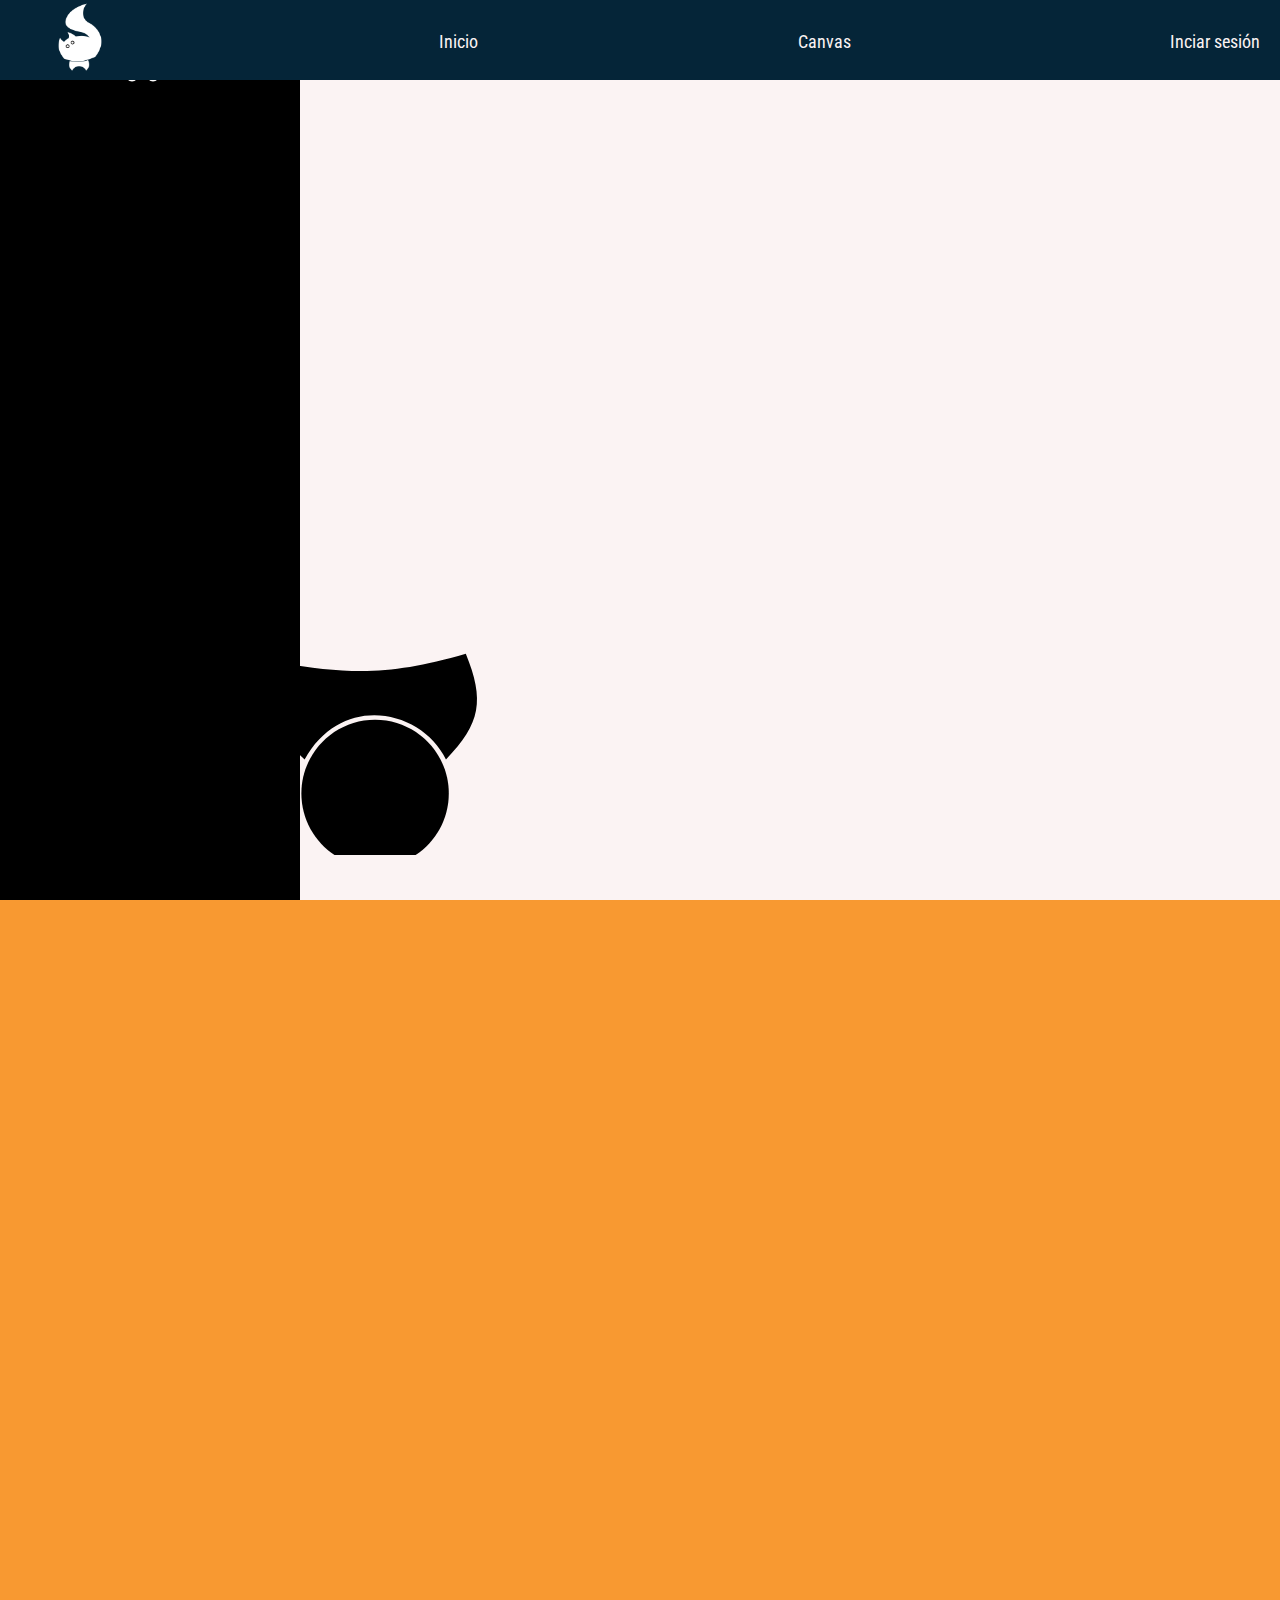
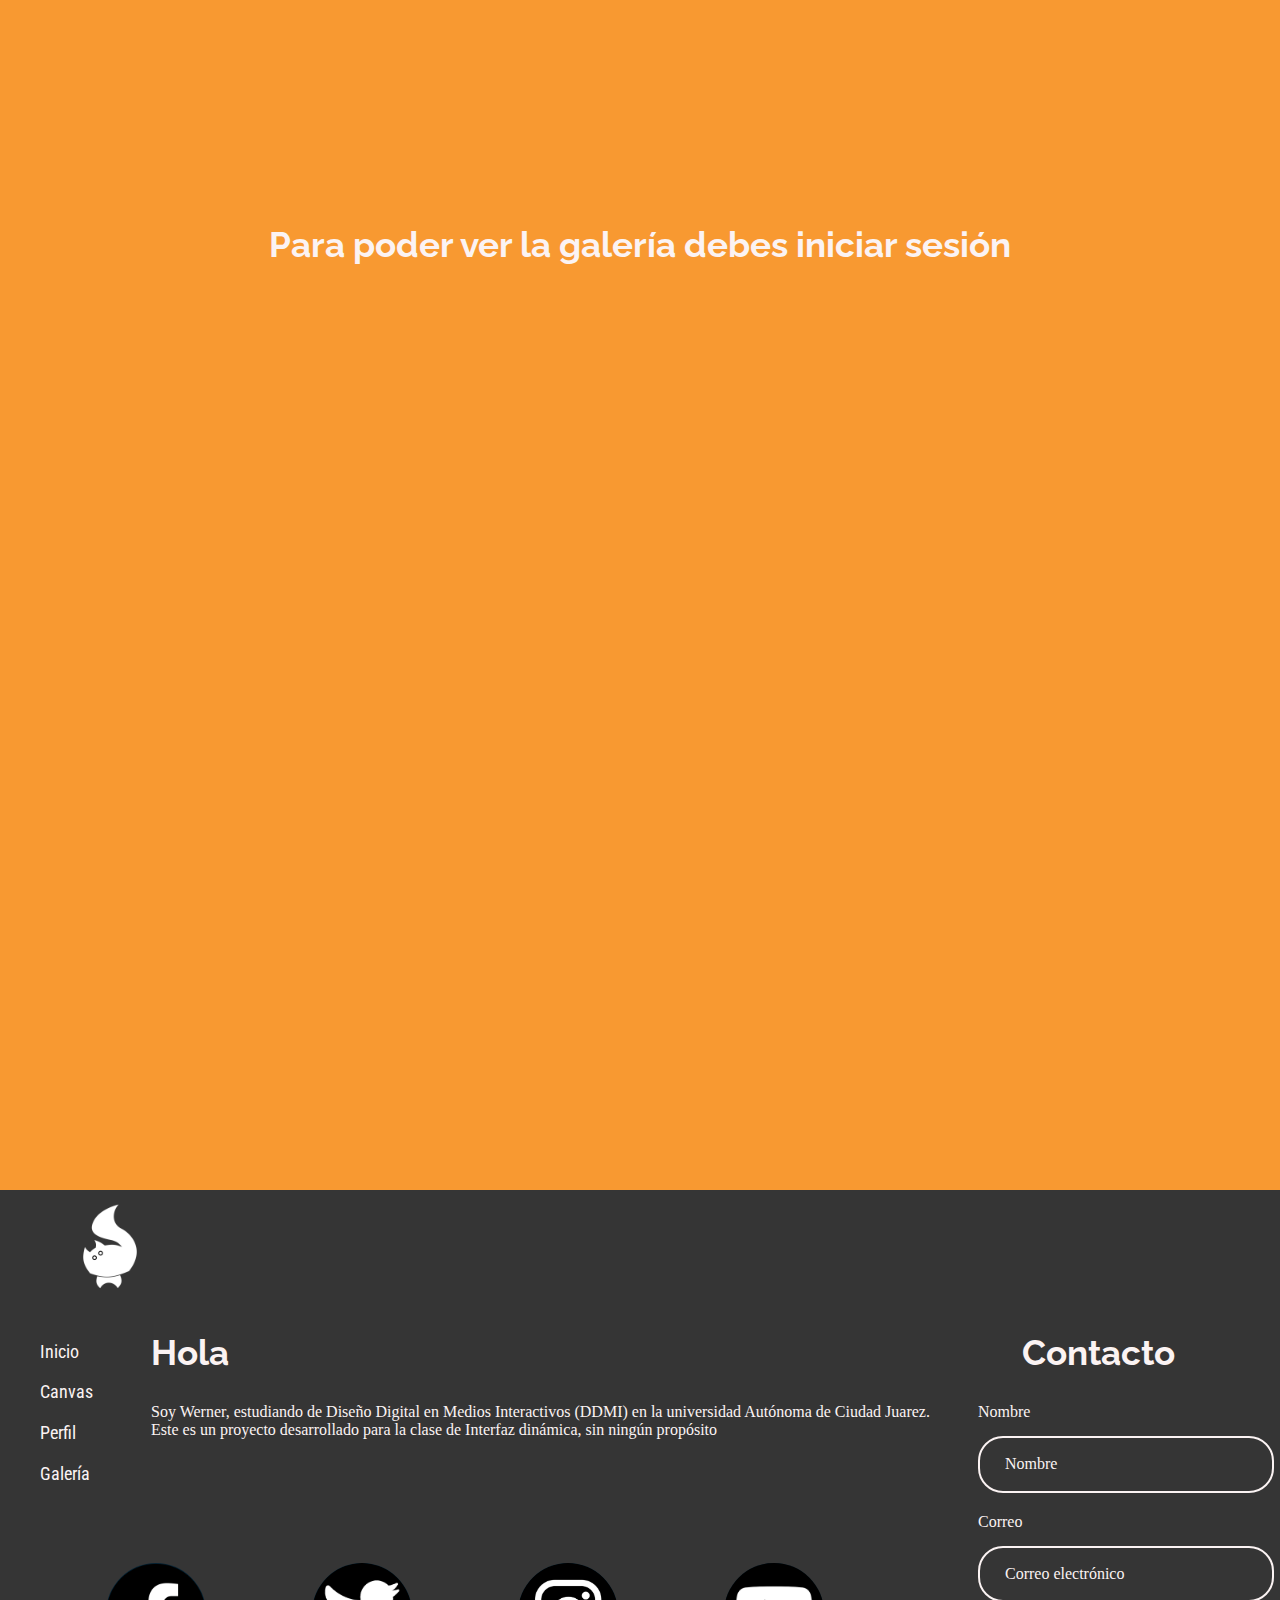
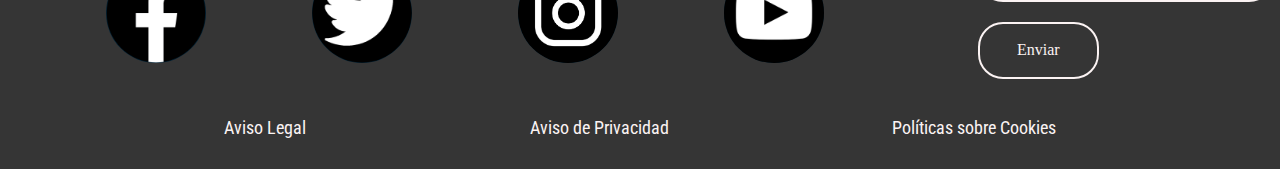
<file: index.html>
<!DOCTYPE html>
<html lang="en">
<head>
    <meta charset="UTF-8">
    <meta name="viewport" content="width=device-width, initial-scale=1.0">
    <title>Proyecto ID</title>
    <link rel="stylesheet" href="CSS/normalize.css">
    <link rel="stylesheet" href="CSS/style.CSS">
    <script>
        
    </script>
</head>
<body>
    <div id="PantallaCarga">
        <svg id="CargaSVG" viewBox="0 0 1000 1000" fill="none" xmlns="http://www.w3.org/2000/svg">
            <circle id="PEsclaretaI" cx="520" cy="500" r="43"  fill="white"/>
            <circle id="PEsclaretaD" cx="380" cy="500" r="43"  fill="white"/>
            <circle id="POjoI" cx="520" cy="500" r="34"  fill="black"/>
            <circle id="POjoD" cx="380" cy="500" r="34"  fill="black"/>
            </svg>
    </div>
        <nav>
            <ul>
                <li><a href="index.html"><img src="Img/Logo.png" height="80px" alt="Logo"></a></li>
                <li><a href="#LandPage">Inicio</a></li>
                <li><a href="ProyectoCanvas/CanvasNoLogin.html">Canvas</a></li>
                <li><a href="LogIn.html">Inciar sesión</a></li>
            </ul>
        </nav>
        
    
    <div id="LandPage">
        <div id="SVG">
            <svg id="LogoSVG" viewBox="0 0 1000 1000" fill="none" xmlns="http://www.w3.org/2000/svg">
                <g id="Frame 1" clip-path="url(#clip0_55_2)">
                <g id="Palo">
                <path id="Ellipse 7" d="M580 924C580 974.258 539.258 1015 489 1015C438.742 1015 398 974.258 398 924C398 873.742 438.742 833 489 833C539.258 833 580 873.742 580 924Z" fill="black"/>
                <path id="Vector 2" d="M601 751.5C510.898 777.633 460.697 777.762 371.5 762.5C354.768 822.464 364.341 847.284 402 882C448 799 546.5 820 576.5 882C619.757 837.394 624.227 808.652 601 751.5Z" fill="black"/>
                </g>
                <g id="GatoLogo">
                <path id="Gato" d="M521.73 402.5C569.036 417.215 590.416 432.094 619.73 470C556.689 443.022 518.624 442.502 448.23 455C410.453 425.102 387.476 413.783 344.23 400.5C360.921 429.527 362.878 446.342 357.23 477C331.208 491.364 318.892 501.478 300.73 523C276.387 506.756 264.622 495.565 248.73 470C217.206 589.205 232.334 645.592 300.73 733C443.21 783.241 528.181 779.738 689.73 711C858.73 498 711.73 335 614.23 286.5C516.73 238 519.237 118.053 585.73 45C585.73 45 404.23 84.5 339.73 204C275.23 323.5 360.231 372.271 521.73 402.5Z" fill="black"/>
                <circle id="EsclaretaI" cx="406.252" cy="532.171" r="23"  fill="white"/>
                <circle id="EsclaretaD" cx="345.171" cy="577.393" r="23"  fill="white"/>
                <circle id="OjoI" cx="406.252" cy="532.171" r="14" transform="rotate(-36.5148 406.252 532.171)" fill="black"/>
                <circle id="OjoD" cx="345.171" cy="577.394" r="14" transform="rotate(-36.5148 345.171 577.394)" fill="black"/>
                </g>
                </g>
                </svg>
        </div>
        <div id="DescripcionPro">
            <h1>Catllery</h1>
            <p>Imagina una página web encantadora y vibrante que fusiona el mundo del arte con el amor por las mascotas. Desde la primera vista, te sumerges en un universo lleno de color y creatividad, donde las obras de arte celebran la presencia y la belleza de nuestros compañeros peludos.</p>

        </div>
    </div>
    <div id="myModal" class="modal">
        <span class="close">&times;</span>
        <div class="modal-content" id="img01"></div>
        <div id="caption"></div>
      </div>
    <div id="Galeria" >
        <div id="BloqueoUsuario">
            <h1>Para poder ver la galería debes iniciar sesión</h1>
        </div>
        <div id="IMG-Cont" class="Oculto" >
            <div class="Imagen" id="IlusA1" onmouseover="MostrarDes(0)" onmouseout="OcultarDes()" onclick="EnGrande(1)">
                <!-- Contenedor para la imagen y las interacciones -->
                <!-- <img src="Img/1630165deb8b880aac50e39c5846c469.jpg" alt=""> -->
            </div>
            <div class="InfoOMO" id="InfA1">
                <!-- informacion que solo se muestra con on mouse over -->
                <p>Autopurrtrato</p>
                <P>Roberto Martínez Pérez</P>
            </div>


          


            <div class="InfoOC">
                <!-- informacion que solo se muestra con on clic -->
                <p><b>Nombre</b></p>
                <p></p>
                <p><b>Autor</b></p>
                <p></p>
                <p><b>Fecha</b></p>
                <p></p>
                <p><b>Descripción</b></p>
                <p></p>
            </div>
        </div>
        <div id="IMG-Cont" class="Oculto" >
            <div class="Imagen" id="IlusA2" onmouseover="MostrarDes(1)" onmouseout="OcultarDes()" onclick="EnGrande(2)">
                <!-- Contenedor para la imagen y las interacciones -->
                <!-- <img src="Img/1cc369a9bae9ce9d7f802a1c86758a45.jpg" alt=""> -->
            </div>
            <div class="InfoOMO" id="InfA2">
                <!-- informacion que solo se muestra con on mouse over -->
                <p>Plato caído</p>
                <P>Ana García López</P>
            </div>
            <div class="InfoOC">
                <!-- informacion que solo se muestra con on clic -->
                <p><b>Nombre</b></p>
                <p></p>
                <p><b>Autor</b></p>
                <p></p>
                <p><b>Fecha</b></p>
                <p></p>
                <p><b>Descripción</b></p>
                <p></p>
            </div>
        </div>
        <div id="IMG-Cont" class="Oculto" >
            <div class="Imagen" id="IlusA3" onmouseover="MostrarDes(2)" onmouseout="OcultarDes()" onclick="EnGrande(3)">
                <!-- Contenedor para la imagen y las interacciones -->
                <!-- <img src="Img/28c0bb196c9c43a3a98e85d99fadd2b2.jpg" alt=""> -->
            </div>
            <div class="InfoOMO" id="InfA3">
                <!-- informacion que solo se muestra con on mouse over -->
                <p>Vinny Van Gogh</p>
                <P>Javier Rodríguez Sánchez</P>
            </div>
            <div class="InfoOC">
                <!-- informacion que solo se muestra con on clic -->
                <p><b>Nombre</b></p>
                <p></p>
                <p><b>Autor</b></p>
                <p></p>
                <p><b>Fecha</b></p>
                <p></p>
                <p><b>Descripción</b></p>
                <p></p>
            </div>
        </div>
        <div id="IMG-Cont" class="Oculto">
            <div class="Imagen" id="IlusA4" onmouseover="MostrarDes(3)" onmouseout="OcultarDes()" onclick="EnGrande(4)">
                <!-- Contenedor para la imagen y las interacciones -->
                <!-- <img src="Img/3af7190ca8ba373de08ac82deee6cc05.jpg" alt=""> -->
            </div>
            <div class="InfoOMO" id="InfA4">
                <!-- informacion que solo se muestra con on mouse over -->
                <p>Disfrutando el sol</p>
                <P>Elena Martín Gómez</P>
            </div>
            <div class="InfoOC">
                <!-- informacion que solo se muestra con on clic -->
                <p><b>Nombre</b></p>
                <p></p>
                <p><b>Autor</b></p>
                <p></p>
                <p><b>Fecha</b></p>
                <p></p>
                <p><b>Descripción</b></p>
                <p></p>
            </div>
        </div>
        <div id="IMG-Cont" class="Oculto">
            <div class="Imagen" id="IlusA5" onmouseover="MostrarDes(4)" onmouseout="OcultarDes()" onclick="EnGrande(5)">
                <!-- Contenedor para la imagen y las interacciones -->
                <!-- <img src="Img/3cb4ab148b3aa826d2592756a1a2997b.jpg" alt=""> -->
            </div>
            <div class="InfoOMO" id="InfA5">
                <!-- informacion que solo se muestra con on mouse over -->
                <p>La traición</p>
                <P>Pedro López Fernández</P>
            </div>
            <div class="InfoOC">
                <!-- informacion que solo se muestra con on clic -->
                <p><b>Nombre</b></p>
                <p></p>
                <p><b>Autor</b></p>
                <p></p>
                <p><b>Fecha</b></p>
                <p></p>
                <p><b>Descripción</b></p>
                <p></p>
            </div>
        </div>
        <div id="IMG-Cont" class="Oculto">
            <div class="Imagen" id="IlusA6" onmouseover="MostrarDes(5)" onmouseout="OcultarDes()" onclick="EnGrande(6)">
                <!-- Contenedor para la imagen y las interacciones -->
                <!-- <img src="Img/bcc8db2ae92e9b165177559330445474.jpg" alt=""> -->
            </div>
            <div class="InfoOMO" id="InfA6">
                <!-- informacion que solo se muestra con on mouse over -->
                <p>Lecturas profundas</p>
                <P>Laura González Ruiz</P>
            </div>
            <div class="InfoOC">
                <!-- informacion que solo se muestra con on clic -->
                <p><b>Nombre</b></p>
                <p></p>
                <p><b>Autor</b></p>
                <p></p>
                <p><b>Fecha</b></p>
                <p></p>
                <p><b>Descripción</b></p>
                <p></p>
            </div>
        </div>
        <div id="IMG-Cont" class="Oculto">
            <div class="Imagen" id="IlusA7" onmouseover="MostrarDes(6)" onmouseout="OcultarDes()" onclick="EnGrande(7)">
                <!-- Contenedor para la imagen y las interacciones -->
                <!-- <img src="Img/dbbf04b44bc462005e7450606ea91fce.jpg" alt=""> -->
            </div>
            <div class="InfoOMO" id="InfA7" >
                <!-- informacion que solo se muestra con on mouse over -->
                <p>Necesidad</p>
                <P>Diego Pérez Hernández</P>
            </div>
            <div class="InfoOC">
                <!-- informacion que solo se muestra con on clic -->
                <p><b>Nombre</b></p>
                <p></p>
                <p><b>Autor</b></p>
                <p></p>
                <p><b>Fecha</b></p>
                <p></p>
                <p><b>Descripción</b></p>
                <p></p>
            </div>
        </div>
        <div id="IMG-Cont" class="Oculto">
            <div class="Imagen" id="IlusA8" onmouseover="MostrarDes(7)" onmouseout="OcultarDes()" onclick="EnGrande(8)">
                <!-- Contenedor para la imagen y las interacciones -->
                <!-- <img src="Img/e1a1d3db6d64ebe466375dcd54bdc7fa.jpg" alt=""> -->
            </div>
            <div class="InfoOMO" id="InfA8" >
                <!-- informacion que solo se muestra con on mouse over -->
                <p>La ópera</p>
                <P>Marta Sánchez Díaz</P>
            </div>
            <div class="InfoOC">
                <!-- informacion que solo se muestra con on clic -->
                <p><b>Nombre</b></p>
                <p></p>
                <p><b>Autor</b></p>
                <p></p>
                <p><b>Fecha</b></p>
                <p></p>
                <p><b>Descripción</b></p>
                <p></p>
            </div>
        </div>
        <div id="IMG-Cont" class="Oculto">
            <div class="Imagen" id="IlusA9" onmouseover="MostrarDes(8)" onmouseout="OcultarDes()" onclick="EnGrande(9)">
                <!-- Contenedor para la imagen y las interacciones -->
                <!-- <img src="Img/f26a938667ecf0728436b559cc67a66b.jpg" alt=""> -->
            </div>
            <div class="InfoOMO" id="InfA9" >
                <!-- informacion que solo se muestra con on mouse over -->
                <p>Hambriento</p>
                <P>José Ramírez García</P>
            </div>
            <div class="InfoOC">
                <!-- informacion que solo se muestra con on clic -->
                <p><b>Nombre</b></p>
                <p></p>
                <p><b>Autor</b></p>
                <p></p>
                <p><b>Fecha</b></p>
                <p></p>
                <p><b>Descripción</b></p>
                <p></p>
            </div>
        </div>

    </div>
    <footer>
        <div id="Foot1">
            <img src="Img/Logo.png" alt="Logo">
        </div>
        <div id="Foot2">
            <div id="Foot2-1">
                <!-- Navegacion -->
                <ul>
                    <Li><a href="#">Inicio</a></Li>
                    <Li><a href="">Canvas</a></Li>
                    <Li><a href="">Perfil</a></Li>
                    <Li><a href="">Galería</a></Li>
                </ul>
            </div>
            <div id="Foot2-2">
                <!-- Contacto -->
                <h2>Hola</h2>
                Soy Werner, estudiando de Diseño Digital en Medios Interactivos (DDMI) en la universidad Autónoma de Ciudad Juarez. <br> Este es un proyecto desarrollado para la clase de Interfaz dinámica, sin ningún propósito <br> 
            </div>
            <div id="Foot2-3">
                <!-- Redes -->
                <a href=""> <img src="Img/fb.png" alt=""></a>
                <a href=""><img src="Img/tw.png" alt=""></a>
                <a href=""><img src="Img/igm.png" alt=""></a>
                <a href=""><img src="Img/yt.png" alt=""></a>
            </div>
            <div id="Foot2-4">
                <!-- Formulario -->
                <form>
                    <h2>Contacto</h2>
                    <div class="Input-group">
                        <label for="name">Nombre</label>
                        <input type="text" name="name" id="name" placeholder="Nombre">

                        <label for="email">Correo</label>
                        <input type="email" name="email" id="email" placeholder="Correo electrónico">

                        <input id="btn" type="button" type="submit" value="Enviar">
                    </div>
                </form>

            </div>
        </div>
        <div id="Foot3">
            <!-- Legal -->
            <a href="">Aviso Legal</a>
            <a href=""> Aviso de Privacidad</a>
            <a href="">Políticas sobre Cookies</a>
        </div>
    </footer>
    <script src="JS/Script.js"></script>
</body>
</html>
</file>
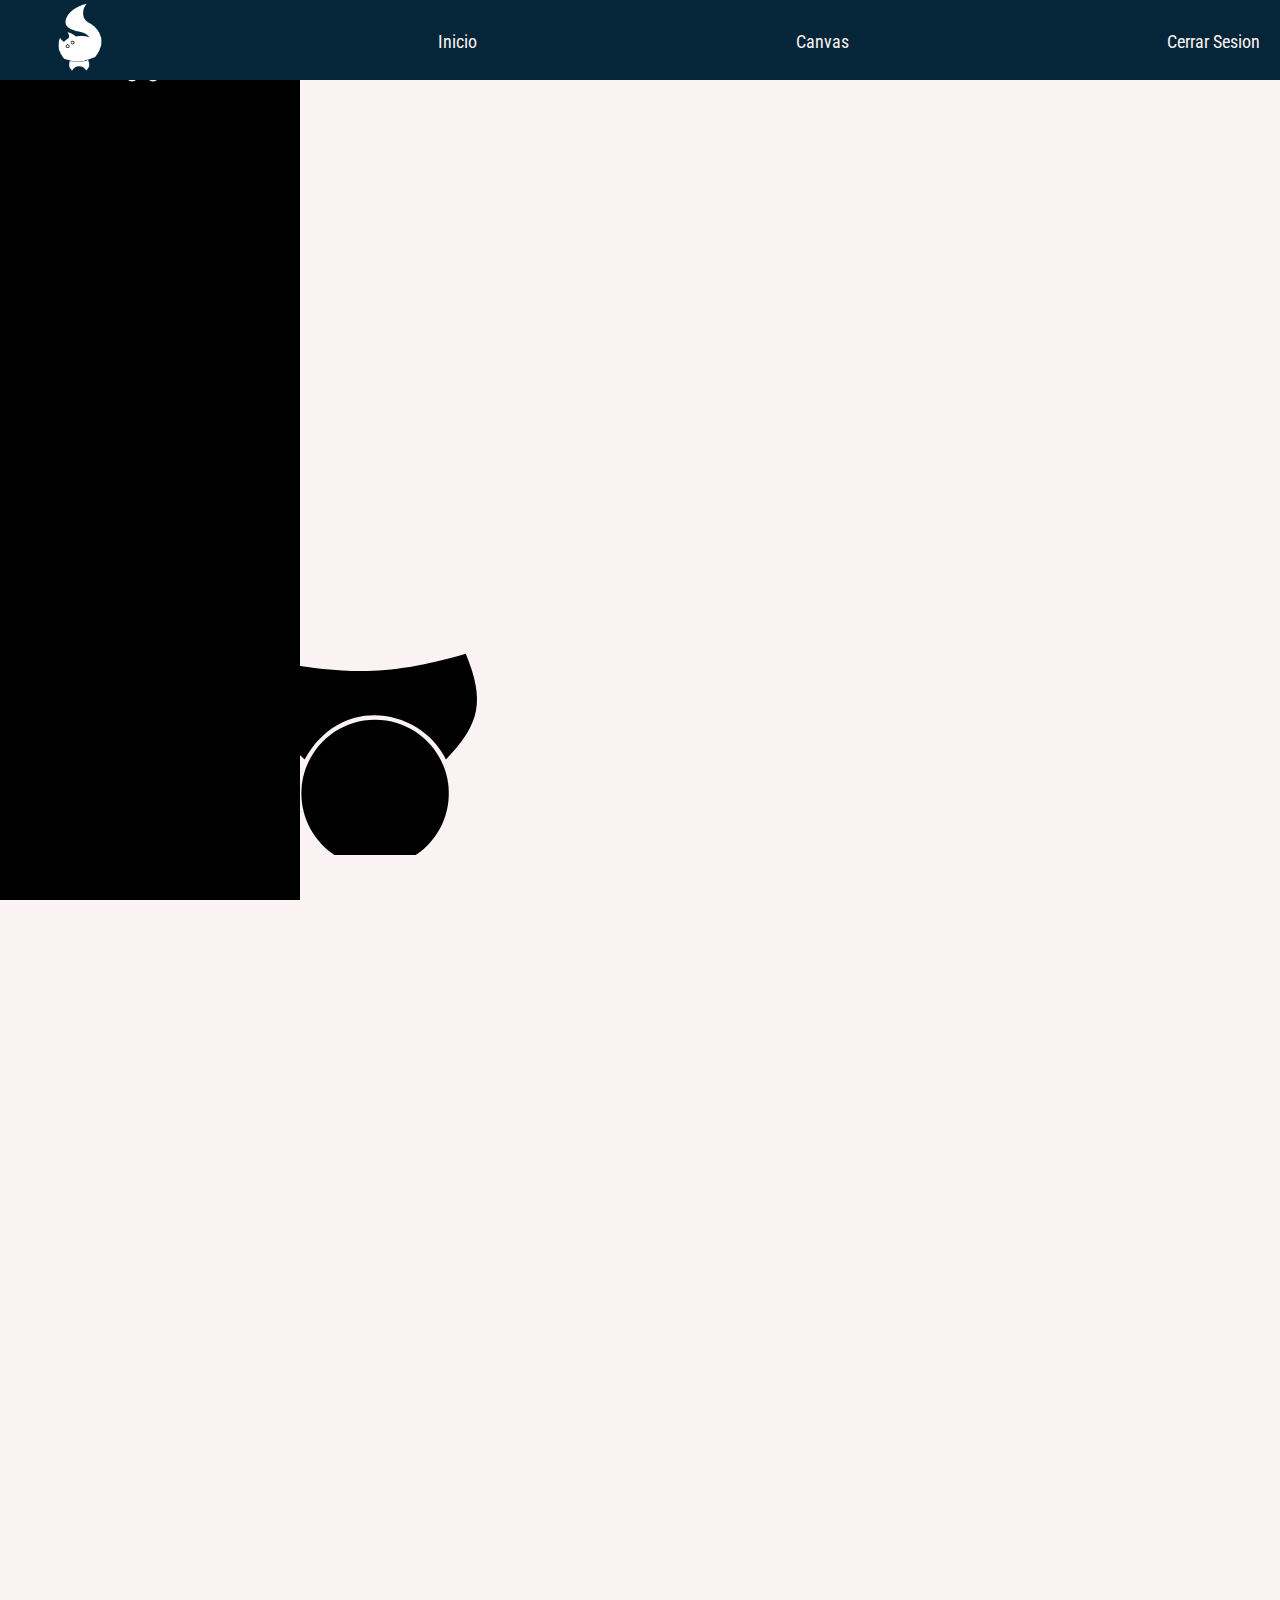
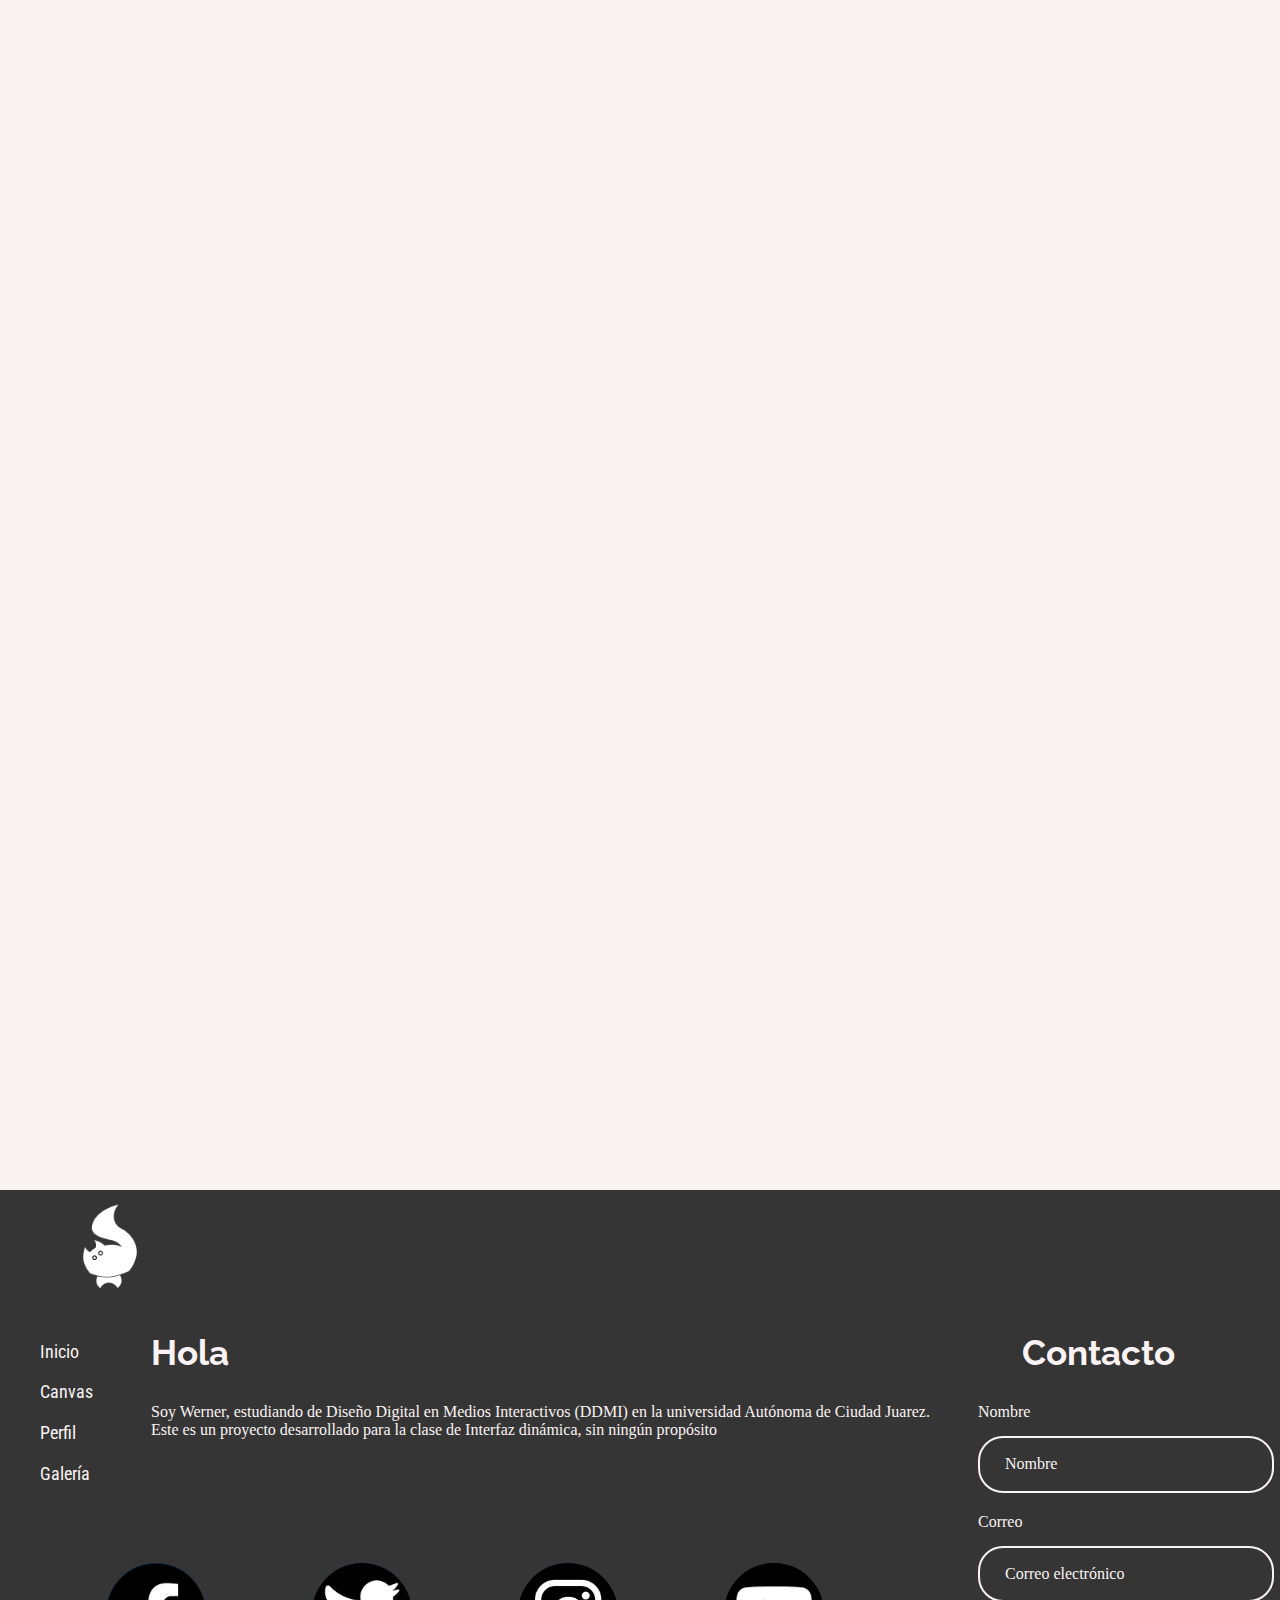
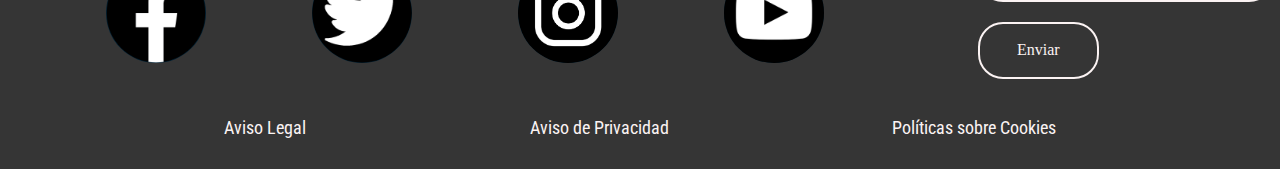
<file: GaleriaArtista.html>
<!DOCTYPE html>
<html lang="en">
<head>
    <meta charset="UTF-8">
    <meta name="viewport" content="width=device-width, initial-scale=1.0">
    <title>Proyecto ID</title>
    <link rel="stylesheet" href="CSS/normalize.css">
    <link rel="stylesheet" href="CSS/style.CSS">
    <script>
        
    </script>
</head>
<body>
    <div id="PantallaCarga">
        <svg id="CargaSVG" viewBox="0 0 1000 1000" fill="none" xmlns="http://www.w3.org/2000/svg">
            <circle id="PEsclaretaI" cx="520" cy="500" r="43"  fill="white"/>
            <circle id="PEsclaretaD" cx="380" cy="500" r="43"  fill="white"/>
            <circle id="POjoI" cx="520" cy="500" r="34"  fill="black"/>
            <circle id="POjoD" cx="380" cy="500" r="34"  fill="black"/>
            </svg>
    </div>
        <nav>
            <ul>
                <li><a href="GaleriaArtista.html"><img src="Img/Logo.png" height="80px" alt="Logo"></a></li>
                <li><a href="#LandPage">Inicio</a></li>
                <li><a href="ProyectoCanvas/CanvasInvitado.html">Canvas</a></li>
                <li><a href="index.html">Cerrar Sesion</a></li>
            </ul>
        </nav>
        
    
    <div id="LandPage">
        <div id="SVG">
            <svg id="LogoSVG" viewBox="0 0 1000 1000" fill="none" xmlns="http://www.w3.org/2000/svg">
                <g id="Frame 1" clip-path="url(#clip0_55_2)">
                <g id="Palo">
                <path id="Ellipse 7" d="M580 924C580 974.258 539.258 1015 489 1015C438.742 1015 398 974.258 398 924C398 873.742 438.742 833 489 833C539.258 833 580 873.742 580 924Z" fill="black"/>
                <path id="Vector 2" d="M601 751.5C510.898 777.633 460.697 777.762 371.5 762.5C354.768 822.464 364.341 847.284 402 882C448 799 546.5 820 576.5 882C619.757 837.394 624.227 808.652 601 751.5Z" fill="black"/>
                </g>
                <g id="GatoLogo">
                <path id="Gato" d="M521.73 402.5C569.036 417.215 590.416 432.094 619.73 470C556.689 443.022 518.624 442.502 448.23 455C410.453 425.102 387.476 413.783 344.23 400.5C360.921 429.527 362.878 446.342 357.23 477C331.208 491.364 318.892 501.478 300.73 523C276.387 506.756 264.622 495.565 248.73 470C217.206 589.205 232.334 645.592 300.73 733C443.21 783.241 528.181 779.738 689.73 711C858.73 498 711.73 335 614.23 286.5C516.73 238 519.237 118.053 585.73 45C585.73 45 404.23 84.5 339.73 204C275.23 323.5 360.231 372.271 521.73 402.5Z" fill="black"/>
                <circle id="EsclaretaI" cx="406.252" cy="532.171" r="23"  fill="white"/>
                <circle id="EsclaretaD" cx="345.171" cy="577.393" r="23"  fill="white"/>
                <circle id="OjoI" cx="406.252" cy="532.171" r="14" transform="rotate(-36.5148 406.252 532.171)" fill="black"/>
                <circle id="OjoD" cx="345.171" cy="577.394" r="14" transform="rotate(-36.5148 345.171 577.394)" fill="black"/>
                </g>
                </g>
                </svg>
        </div>
        <div id="DescripcionPro">
            <h1>Catllery</h1>
            <p>Imagina una página web encantadora y vibrante que fusiona el mundo del arte con el amor por las mascotas. Desde la primera vista, te sumerges en un universo lleno de color y creatividad, donde las obras de arte celebran la presencia y la belleza de nuestros compañeros peludos.</p>

        </div>
    </div>
    <div id="myModal" class="modal">
        <span class="close">&times;</span>
        <div class="modal-content" id="img01"></div>
        <div id="caption"></div>
      </div>
    <div id="Galeria" >
        <div id="IMG-Cont" class="Oculto" >
            <div class="Imagen" id="IlusA1" onmouseover="MostrarDes(0)" onmouseout="OcultarDes()" onclick="EnGrande(1)">
                <!-- Contenedor para la imagen y las interacciones -->
                <!-- <img src="Img/1630165deb8b880aac50e39c5846c469.jpg" alt=""> -->
            </div>
            <div class="InfoOMO" id="InfA1">
                <!-- informacion que solo se muestra con on mouse over -->
                <p>Autopurrtrato</p>
                <P>Roberto Martínez Pérez</P>
            </div>


          


            <div class="InfoOC">
                <!-- informacion que solo se muestra con on clic -->
                <p><b>Nombre</b></p>
                <p></p>
                <p><b>Autor</b></p>
                <p></p>
                <p><b>Fecha</b></p>
                <p></p>
                <p><b>Descripción</b></p>
                <p></p>
            </div>
        </div>
        <div id="IMG-Cont" class="Oculto" >
            <div class="Imagen" id="IlusA2" onmouseover="MostrarDes(1)" onmouseout="OcultarDes()" onclick="EnGrande(2)">
                <!-- Contenedor para la imagen y las interacciones -->
                <!-- <img src="Img/1cc369a9bae9ce9d7f802a1c86758a45.jpg" alt=""> -->
            </div>
            <div class="InfoOMO" id="InfA2">
                <!-- informacion que solo se muestra con on mouse over -->
                <p>Plato caído</p>
                <P>Ana García López</P>
            </div>
            <div class="InfoOC">
                <!-- informacion que solo se muestra con on clic -->
                <p><b>Nombre</b></p>
                <p></p>
                <p><b>Autor</b></p>
                <p></p>
                <p><b>Fecha</b></p>
                <p></p>
                <p><b>Descripción</b></p>
                <p></p>
            </div>
        </div>
        <div id="IMG-Cont" class="Oculto" >
            <div class="Imagen" id="IlusA3" onmouseover="MostrarDes(2)" onmouseout="OcultarDes()" onclick="EnGrande(3)">
                <!-- Contenedor para la imagen y las interacciones -->
                <!-- <img src="Img/28c0bb196c9c43a3a98e85d99fadd2b2.jpg" alt=""> -->
            </div>
            <div class="InfoOMO" id="InfA3">
                <!-- informacion que solo se muestra con on mouse over -->
                <p>Vinny Van Gogh</p>
                <P>Javier Rodríguez Sánchez</P>
            </div>
            <div class="InfoOC">
                <!-- informacion que solo se muestra con on clic -->
                <p><b>Nombre</b></p>
                <p></p>
                <p><b>Autor</b></p>
                <p></p>
                <p><b>Fecha</b></p>
                <p></p>
                <p><b>Descripción</b></p>
                <p></p>
            </div>
        </div>
        <div id="IMG-Cont" class="Oculto">
            <div class="Imagen" id="IlusA4" onmouseover="MostrarDes(3)" onmouseout="OcultarDes()" onclick="EnGrande(4)">
                <!-- Contenedor para la imagen y las interacciones -->
                <!-- <img src="Img/3af7190ca8ba373de08ac82deee6cc05.jpg" alt=""> -->
            </div>
            <div class="InfoOMO" id="InfA4">
                <!-- informacion que solo se muestra con on mouse over -->
                <p>Disfrutando el sol</p>
                <P>Elena Martín Gómez</P>
            </div>
            <div class="InfoOC">
                <!-- informacion que solo se muestra con on clic -->
                <p><b>Nombre</b></p>
                <p></p>
                <p><b>Autor</b></p>
                <p></p>
                <p><b>Fecha</b></p>
                <p></p>
                <p><b>Descripción</b></p>
                <p></p>
            </div>
        </div>
        <div id="IMG-Cont" class="Oculto">
            <div class="Imagen" id="IlusA5" onmouseover="MostrarDes(4)" onmouseout="OcultarDes()" onclick="EnGrande(5)">
                <!-- Contenedor para la imagen y las interacciones -->
                <!-- <img src="Img/3cb4ab148b3aa826d2592756a1a2997b.jpg" alt=""> -->
            </div>
            <div class="InfoOMO" id="InfA5">
                <!-- informacion que solo se muestra con on mouse over -->
                <p>La traición</p>
                <P>Pedro López Fernández</P>
            </div>
            <div class="InfoOC">
                <!-- informacion que solo se muestra con on clic -->
                <p><b>Nombre</b></p>
                <p></p>
                <p><b>Autor</b></p>
                <p></p>
                <p><b>Fecha</b></p>
                <p></p>
                <p><b>Descripción</b></p>
                <p></p>
            </div>
        </div>
        <div id="IMG-Cont" class="Oculto">
            <div class="Imagen" id="IlusA6" onmouseover="MostrarDes(5)" onmouseout="OcultarDes()" onclick="EnGrande(6)">
                <!-- Contenedor para la imagen y las interacciones -->
                <!-- <img src="Img/bcc8db2ae92e9b165177559330445474.jpg" alt=""> -->
            </div>
            <div class="InfoOMO" id="InfA6">
                <!-- informacion que solo se muestra con on mouse over -->
                <p>Lecturas profundas</p>
                <P>Laura González Ruiz</P>
            </div>
            <div class="InfoOC">
                <!-- informacion que solo se muestra con on clic -->
                <p><b>Nombre</b></p>
                <p></p>
                <p><b>Autor</b></p>
                <p></p>
                <p><b>Fecha</b></p>
                <p></p>
                <p><b>Descripción</b></p>
                <p></p>
            </div>
        </div>
        <div id="IMG-Cont" class="Oculto">
            <div class="Imagen" id="IlusA7" onmouseover="MostrarDes(6)" onmouseout="OcultarDes()" onclick="EnGrande(7)">
                <!-- Contenedor para la imagen y las interacciones -->
                <!-- <img src="Img/dbbf04b44bc462005e7450606ea91fce.jpg" alt=""> -->
            </div>
            <div class="InfoOMO" id="InfA7" >
                <!-- informacion que solo se muestra con on mouse over -->
                <p>Necesidad</p>
                <P>Diego Pérez Hernández</P>
            </div>
            <div class="InfoOC">
                <!-- informacion que solo se muestra con on clic -->
                <p><b>Nombre</b></p>
                <p></p>
                <p><b>Autor</b></p>
                <p></p>
                <p><b>Fecha</b></p>
                <p></p>
                <p><b>Descripción</b></p>
                <p></p>
            </div>
        </div>
        <div id="IMG-Cont" class="Oculto">
            <div class="Imagen" id="IlusA8" onmouseover="MostrarDes(7)" onmouseout="OcultarDes()" onclick="EnGrande(8)">
                <!-- Contenedor para la imagen y las interacciones -->
                <!-- <img src="Img/e1a1d3db6d64ebe466375dcd54bdc7fa.jpg" alt=""> -->
            </div>
            <div class="InfoOMO" id="InfA8" >
                <!-- informacion que solo se muestra con on mouse over -->
                <p>La ópera</p>
                <P>Marta Sánchez Díaz</P>
            </div>
            <div class="InfoOC">
                <!-- informacion que solo se muestra con on clic -->
                <p><b>Nombre</b></p>
                <p></p>
                <p><b>Autor</b></p>
                <p></p>
                <p><b>Fecha</b></p>
                <p></p>
                <p><b>Descripción</b></p>
                <p></p>
            </div>
        </div>
        <div id="IMG-Cont" class="Oculto">
            <div class="Imagen" id="IlusA9" onmouseover="MostrarDes(8)" onmouseout="OcultarDes()" onclick="EnGrande(9)">
                <!-- Contenedor para la imagen y las interacciones -->
                <!-- <img src="Img/f26a938667ecf0728436b559cc67a66b.jpg" alt=""> -->
            </div>
            <div class="InfoOMO" id="InfA9" >
                <!-- informacion que solo se muestra con on mouse over -->
                <p>Hambriento</p>
                <P>José Ramírez García</P>
            </div>
            <div class="InfoOC">
                <!-- informacion que solo se muestra con on clic -->
                <p><b>Nombre</b></p>
                <p></p>
                <p><b>Autor</b></p>
                <p></p>
                <p><b>Fecha</b></p>
                <p></p>
                <p><b>Descripción</b></p>
                <p></p>
            </div>
        </div>

    </div>
    <footer>
        <div id="Foot1">
            <img src="Img/Logo.png" alt="Logo">
        </div>
        <div id="Foot2">
            <div id="Foot2-1">
                <!-- Navegacion -->
                <ul>
                    <Li><a href="#">Inicio</a></Li>
                    <Li><a href="">Canvas</a></Li>
                    <Li><a href="">Perfil</a></Li>
                    <Li><a href="">Galería</a></Li>
                </ul>
            </div>
            <div id="Foot2-2">
                <!-- Contacto -->
                <h2>Hola</h2>
                Soy Werner, estudiando de Diseño Digital en Medios Interactivos (DDMI) en la universidad Autónoma de Ciudad Juarez. <br> Este es un proyecto desarrollado para la clase de Interfaz dinámica, sin ningún propósito <br> 
            </div>
            <div id="Foot2-3">
                <!-- Redes -->
                <a href=""> <img src="Img/fb.png" alt=""></a>
                <a href=""><img src="Img/tw.png" alt=""></a>
                <a href=""><img src="Img/igm.png" alt=""></a>
                <a href=""><img src="Img/yt.png" alt=""></a>
            </div>
            <div id="Foot2-4">
                <!-- Formulario -->
                <form>
                    <h2>Contacto</h2>
                    <div class="Input-group">
                        <label for="name">Nombre</label>
                        <input type="text" name="name" id="name" placeholder="Nombre">

                        <label for="email">Correo</label>
                        <input type="email" name="email" id="email" placeholder="Correo electrónico">

                        <input id="btn" type="button" type="submit" value="Enviar">
                    </div>
                </form>

            </div>
        </div>
        <div id="Foot3">
            <!-- Legal -->
            <a href="">Aviso Legal</a>
            <a href=""> Aviso de Privacidad</a>
            <a href="">Políticas sobre Cookies</a>
        </div>
    </footer>
    <script src="JS/Script.js"></script>
</body>
</html>
</file>
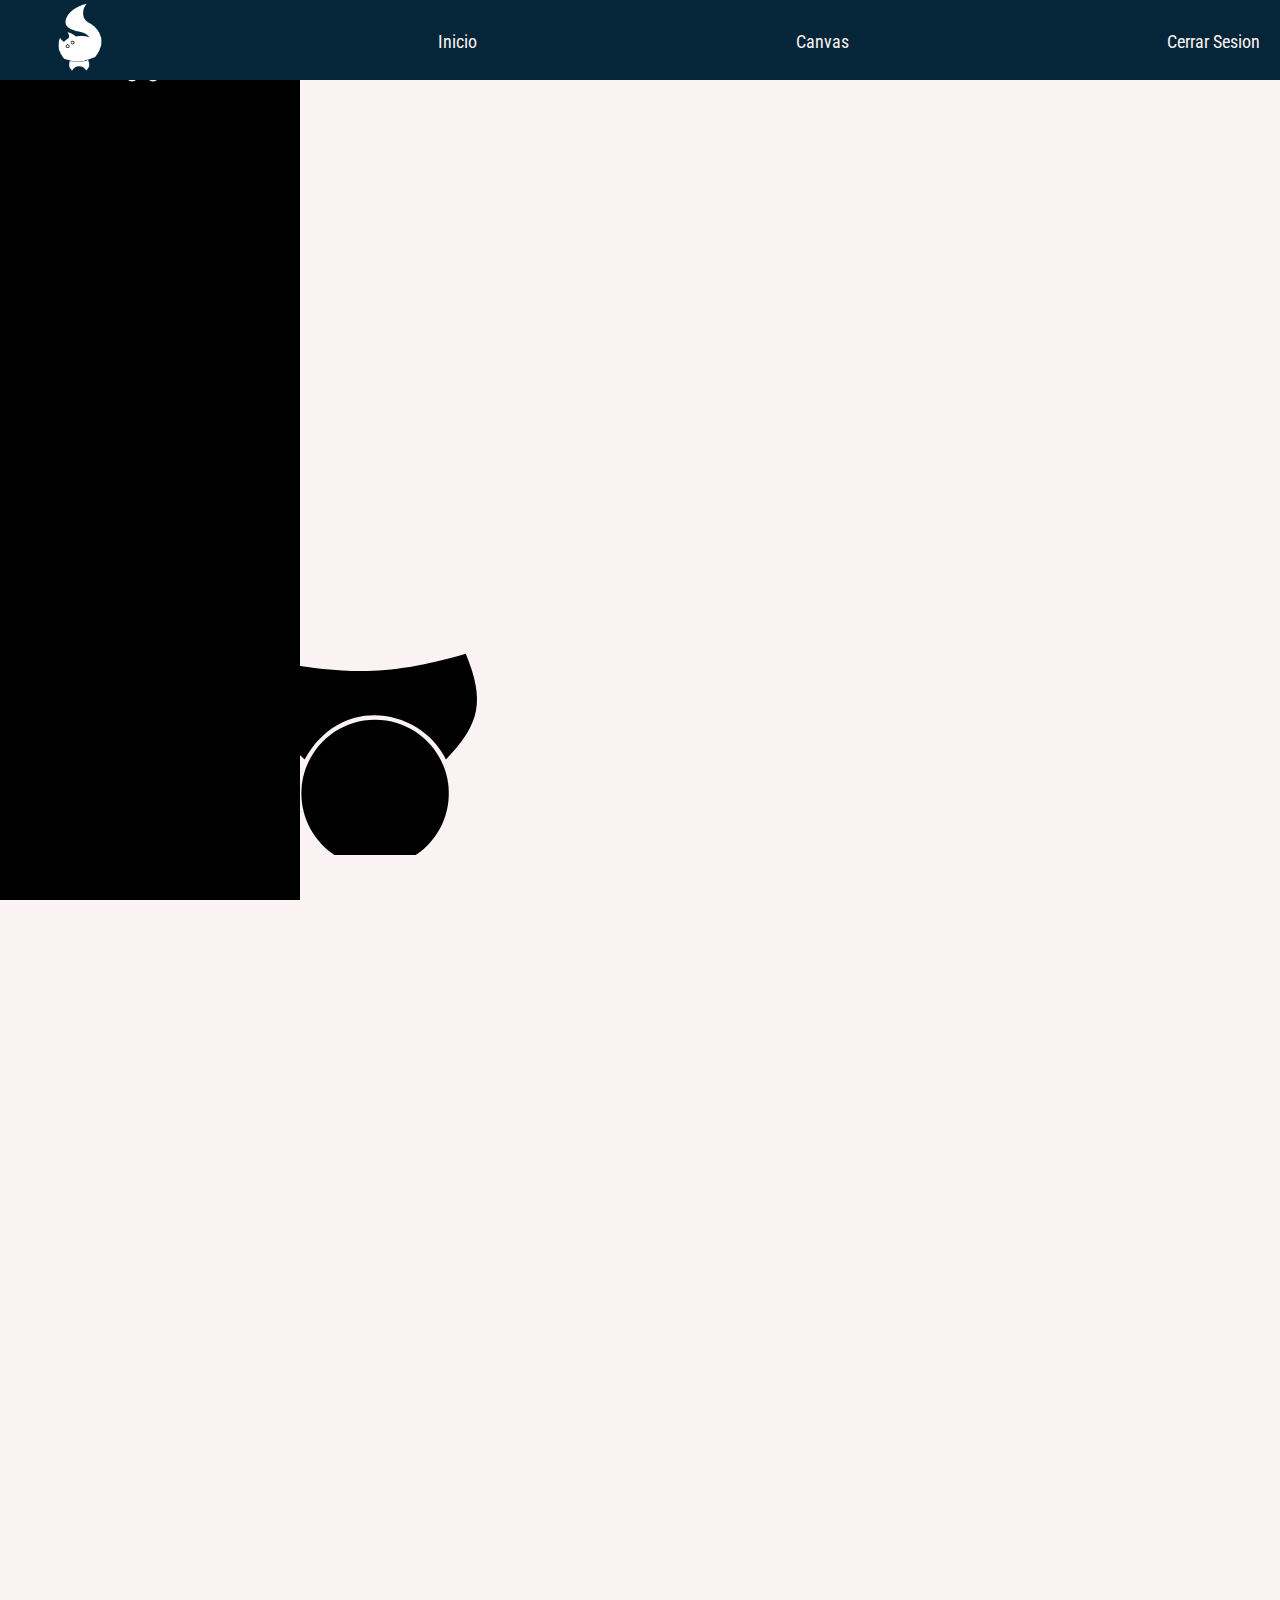
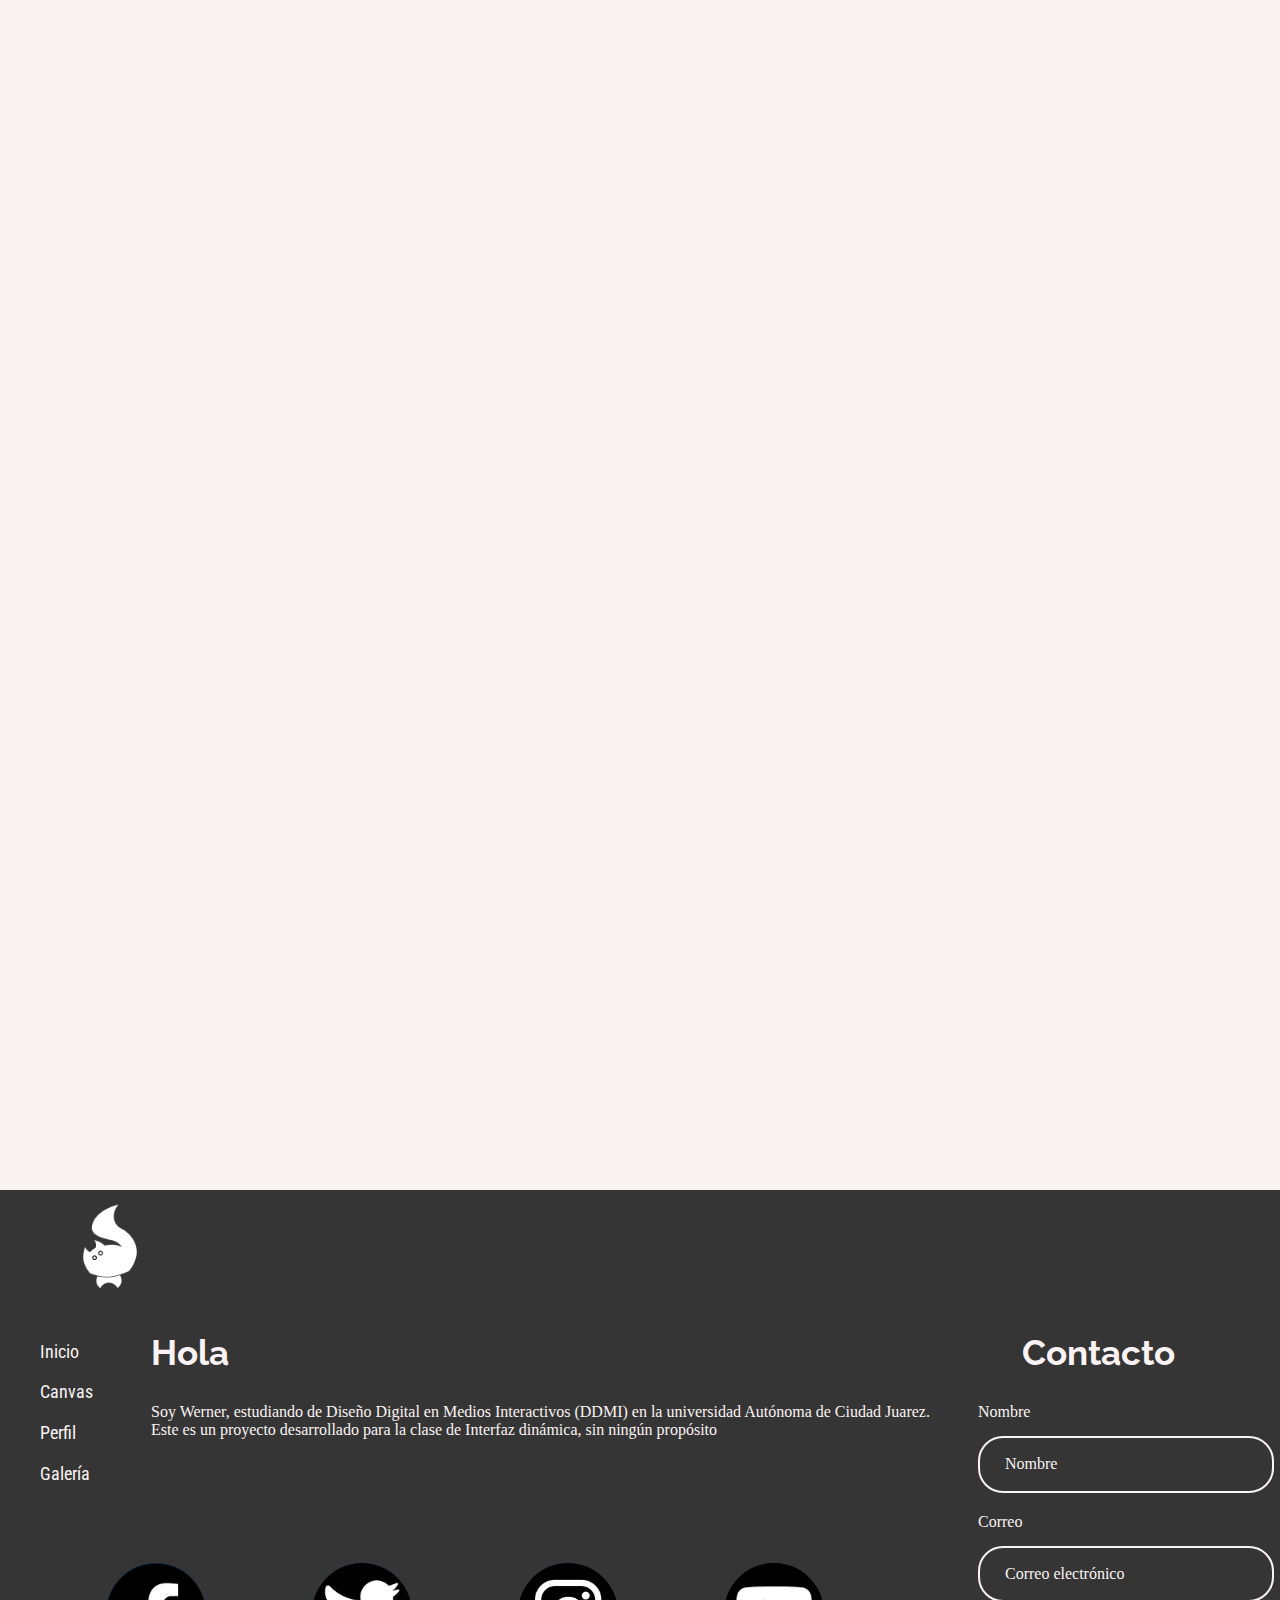
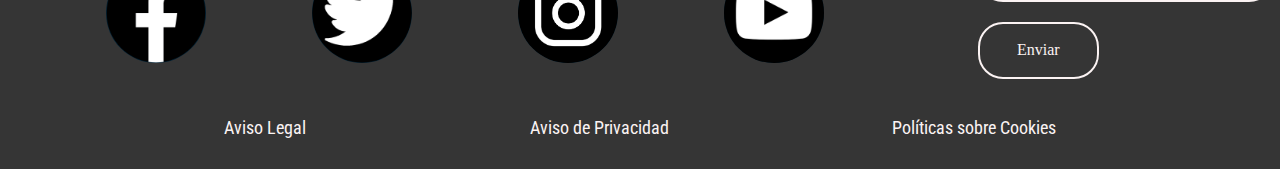
<file: GaleriaArtistaAcesso.html>
<!DOCTYPE html>
<html lang="en">
<head>
    <meta charset="UTF-8">
    <meta name="viewport" content="width=device-width, initial-scale=1.0">
    <title>Proyecto ID</title>
    <link rel="stylesheet" href="CSS/normalize.css">
    <link rel="stylesheet" href="CSS/style.CSS">
    <script>
        
    </script>
</head>
<body>
    <div id="PantallaCarga">
        <svg id="CargaSVG" viewBox="0 0 1000 1000" fill="none" xmlns="http://www.w3.org/2000/svg">
            <circle id="PEsclaretaI" cx="520" cy="500" r="43"  fill="white"/>
            <circle id="PEsclaretaD" cx="380" cy="500" r="43"  fill="white"/>
            <circle id="POjoI" cx="520" cy="500" r="34"  fill="black"/>
            <circle id="POjoD" cx="380" cy="500" r="34"  fill="black"/>
            </svg>
    </div>
        <nav>
            <ul>
                <li><a href="GaleriaArtistaAcesso.html"><img src="Img/Logo.png" height="80px" alt="Logo"></a></li>
                <li><a href="#LandPage">Inicio</a></li>
                <li><a href="ProyectoCanvas/Canvas.html">Canvas</a></li>
                <li><a href="index.html">Cerrar Sesion</a></li>
            </ul>
        </nav>
        
    
    <div id="LandPage">
        <div id="SVG">
            <svg id="LogoSVG" viewBox="0 0 1000 1000" fill="none" xmlns="http://www.w3.org/2000/svg">
                <g id="Frame 1" clip-path="url(#clip0_55_2)">
                <g id="Palo">
                <path id="Ellipse 7" d="M580 924C580 974.258 539.258 1015 489 1015C438.742 1015 398 974.258 398 924C398 873.742 438.742 833 489 833C539.258 833 580 873.742 580 924Z" fill="black"/>
                <path id="Vector 2" d="M601 751.5C510.898 777.633 460.697 777.762 371.5 762.5C354.768 822.464 364.341 847.284 402 882C448 799 546.5 820 576.5 882C619.757 837.394 624.227 808.652 601 751.5Z" fill="black"/>
                </g>
                <g id="GatoLogo">
                <path id="Gato" d="M521.73 402.5C569.036 417.215 590.416 432.094 619.73 470C556.689 443.022 518.624 442.502 448.23 455C410.453 425.102 387.476 413.783 344.23 400.5C360.921 429.527 362.878 446.342 357.23 477C331.208 491.364 318.892 501.478 300.73 523C276.387 506.756 264.622 495.565 248.73 470C217.206 589.205 232.334 645.592 300.73 733C443.21 783.241 528.181 779.738 689.73 711C858.73 498 711.73 335 614.23 286.5C516.73 238 519.237 118.053 585.73 45C585.73 45 404.23 84.5 339.73 204C275.23 323.5 360.231 372.271 521.73 402.5Z" fill="black"/>
                <circle id="EsclaretaI" cx="406.252" cy="532.171" r="23"  fill="white"/>
                <circle id="EsclaretaD" cx="345.171" cy="577.393" r="23"  fill="white"/>
                <circle id="OjoI" cx="406.252" cy="532.171" r="14" transform="rotate(-36.5148 406.252 532.171)" fill="black"/>
                <circle id="OjoD" cx="345.171" cy="577.394" r="14" transform="rotate(-36.5148 345.171 577.394)" fill="black"/>
                </g>
                </g>
                </svg>
        </div>
        <div id="DescripcionPro">
            <h1>Catllery</h1>
            <p>Imagina una página web encantadora y vibrante que fusiona el mundo del arte con el amor por las mascotas. Desde la primera vista, te sumerges en un universo lleno de color y creatividad, donde las obras de arte celebran la presencia y la belleza de nuestros compañeros peludos.</p>

        </div>
    </div>
    <div id="myModal" class="modal">
        <span class="close">&times;</span>
        <div class="modal-content" id="img01"></div>
        <div id="caption"></div>
      </div>
    <div id="Galeria" >
        <div id="IMG-Cont" class="Oculto" >
            <div class="Imagen" id="IlusA1" onmouseover="MostrarDes(0)" onmouseout="OcultarDes()" onclick="EnGrande(1)">
                <!-- Contenedor para la imagen y las interacciones -->
                <!-- <img src="Img/1630165deb8b880aac50e39c5846c469.jpg" alt=""> -->
            </div>
            <div class="InfoOMO" id="InfA1">
                <!-- informacion que solo se muestra con on mouse over -->
                <p>Autopurrtrato</p>
                <P>Roberto Martínez Pérez</P>
            </div>


          


            <div class="InfoOC">
                <!-- informacion que solo se muestra con on clic -->
                <p><b>Nombre</b></p>
                <p></p>
                <p><b>Autor</b></p>
                <p></p>
                <p><b>Fecha</b></p>
                <p></p>
                <p><b>Descripción</b></p>
                <p></p>
            </div>
        </div>
        <div id="IMG-Cont" class="Oculto" >
            <div class="Imagen" id="IlusA2" onmouseover="MostrarDes(1)" onmouseout="OcultarDes()" onclick="EnGrande(2)">
                <!-- Contenedor para la imagen y las interacciones -->
                <!-- <img src="Img/1cc369a9bae9ce9d7f802a1c86758a45.jpg" alt=""> -->
            </div>
            <div class="InfoOMO" id="InfA2">
                <!-- informacion que solo se muestra con on mouse over -->
                <p>Plato caído</p>
                <P>Ana García López</P>
            </div>
            <div class="InfoOC">
                <!-- informacion que solo se muestra con on clic -->
                <p><b>Nombre</b></p>
                <p></p>
                <p><b>Autor</b></p>
                <p></p>
                <p><b>Fecha</b></p>
                <p></p>
                <p><b>Descripción</b></p>
                <p></p>
            </div>
        </div>
        <div id="IMG-Cont" class="Oculto" >
            <div class="Imagen" id="IlusA3" onmouseover="MostrarDes(2)" onmouseout="OcultarDes()" onclick="EnGrande(3)">
                <!-- Contenedor para la imagen y las interacciones -->
                <!-- <img src="Img/28c0bb196c9c43a3a98e85d99fadd2b2.jpg" alt=""> -->
            </div>
            <div class="InfoOMO" id="InfA3">
                <!-- informacion que solo se muestra con on mouse over -->
                <p>Vinny Van Gogh</p>
                <P>Javier Rodríguez Sánchez</P>
            </div>
            <div class="InfoOC">
                <!-- informacion que solo se muestra con on clic -->
                <p><b>Nombre</b></p>
                <p></p>
                <p><b>Autor</b></p>
                <p></p>
                <p><b>Fecha</b></p>
                <p></p>
                <p><b>Descripción</b></p>
                <p></p>
            </div>
        </div>
        <div id="IMG-Cont" class="Oculto">
            <div class="Imagen" id="IlusA4" onmouseover="MostrarDes(3)" onmouseout="OcultarDes()" onclick="EnGrande(4)">
                <!-- Contenedor para la imagen y las interacciones -->
                <!-- <img src="Img/3af7190ca8ba373de08ac82deee6cc05.jpg" alt=""> -->
            </div>
            <div class="InfoOMO" id="InfA4">
                <!-- informacion que solo se muestra con on mouse over -->
                <p>Disfrutando el sol</p>
                <P>Elena Martín Gómez</P>
            </div>
            <div class="InfoOC">
                <!-- informacion que solo se muestra con on clic -->
                <p><b>Nombre</b></p>
                <p></p>
                <p><b>Autor</b></p>
                <p></p>
                <p><b>Fecha</b></p>
                <p></p>
                <p><b>Descripción</b></p>
                <p></p>
            </div>
        </div>
        <div id="IMG-Cont" class="Oculto">
            <div class="Imagen" id="IlusA5" onmouseover="MostrarDes(4)" onmouseout="OcultarDes()" onclick="EnGrande(5)">
                <!-- Contenedor para la imagen y las interacciones -->
                <!-- <img src="Img/3cb4ab148b3aa826d2592756a1a2997b.jpg" alt=""> -->
            </div>
            <div class="InfoOMO" id="InfA5">
                <!-- informacion que solo se muestra con on mouse over -->
                <p>La traición</p>
                <P>Pedro López Fernández</P>
            </div>
            <div class="InfoOC">
                <!-- informacion que solo se muestra con on clic -->
                <p><b>Nombre</b></p>
                <p></p>
                <p><b>Autor</b></p>
                <p></p>
                <p><b>Fecha</b></p>
                <p></p>
                <p><b>Descripción</b></p>
                <p></p>
            </div>
        </div>
        <div id="IMG-Cont" class="Oculto">
            <div class="Imagen" id="IlusA6" onmouseover="MostrarDes(5)" onmouseout="OcultarDes()" onclick="EnGrande(6)">
                <!-- Contenedor para la imagen y las interacciones -->
                <!-- <img src="Img/bcc8db2ae92e9b165177559330445474.jpg" alt=""> -->
            </div>
            <div class="InfoOMO" id="InfA6">
                <!-- informacion que solo se muestra con on mouse over -->
                <p>Lecturas profundas</p>
                <P>Laura González Ruiz</P>
            </div>
            <div class="InfoOC">
                <!-- informacion que solo se muestra con on clic -->
                <p><b>Nombre</b></p>
                <p></p>
                <p><b>Autor</b></p>
                <p></p>
                <p><b>Fecha</b></p>
                <p></p>
                <p><b>Descripción</b></p>
                <p></p>
            </div>
        </div>
        <div id="IMG-Cont" class="Oculto">
            <div class="Imagen" id="IlusA7" onmouseover="MostrarDes(6)" onmouseout="OcultarDes()" onclick="EnGrande(7)">
                <!-- Contenedor para la imagen y las interacciones -->
                <!-- <img src="Img/dbbf04b44bc462005e7450606ea91fce.jpg" alt=""> -->
            </div>
            <div class="InfoOMO" id="InfA7" >
                <!-- informacion que solo se muestra con on mouse over -->
                <p>Necesidad</p>
                <P>Diego Pérez Hernández</P>
            </div>
            <div class="InfoOC">
                <!-- informacion que solo se muestra con on clic -->
                <p><b>Nombre</b></p>
                <p></p>
                <p><b>Autor</b></p>
                <p></p>
                <p><b>Fecha</b></p>
                <p></p>
                <p><b>Descripción</b></p>
                <p></p>
            </div>
        </div>
        <div id="IMG-Cont" class="Oculto">
            <div class="Imagen" id="IlusA8" onmouseover="MostrarDes(7)" onmouseout="OcultarDes()" onclick="EnGrande(8)">
                <!-- Contenedor para la imagen y las interacciones -->
                <!-- <img src="Img/e1a1d3db6d64ebe466375dcd54bdc7fa.jpg" alt=""> -->
            </div>
            <div class="InfoOMO" id="InfA8" >
                <!-- informacion que solo se muestra con on mouse over -->
                <p>La ópera</p>
                <P>Marta Sánchez Díaz</P>
            </div>
            <div class="InfoOC">
                <!-- informacion que solo se muestra con on clic -->
                <p><b>Nombre</b></p>
                <p></p>
                <p><b>Autor</b></p>
                <p></p>
                <p><b>Fecha</b></p>
                <p></p>
                <p><b>Descripción</b></p>
                <p></p>
            </div>
        </div>
        <div id="IMG-Cont" class="Oculto">
            <div class="Imagen" id="IlusA9" onmouseover="MostrarDes(8)" onmouseout="OcultarDes()" onclick="EnGrande(9)">
                <!-- Contenedor para la imagen y las interacciones -->
                <!-- <img src="Img/f26a938667ecf0728436b559cc67a66b.jpg" alt=""> -->
            </div>
            <div class="InfoOMO" id="InfA9" >
                <!-- informacion que solo se muestra con on mouse over -->
                <p>Hambriento</p>
                <P>José Ramírez García</P>
            </div>
            <div class="InfoOC">
                <!-- informacion que solo se muestra con on clic -->
                <p><b>Nombre</b></p>
                <p></p>
                <p><b>Autor</b></p>
                <p></p>
                <p><b>Fecha</b></p>
                <p></p>
                <p><b>Descripción</b></p>
                <p></p>
            </div>
        </div>

    </div>
    <footer>
        <div id="Foot1">
            <img src="Img/Logo.png" alt="Logo">
        </div>
        <div id="Foot2">
            <div id="Foot2-1">
                <!-- Navegacion -->
                <ul>
                    <Li><a href="#">Inicio</a></Li>
                    <Li><a href="">Canvas</a></Li>
                    <Li><a href="">Perfil</a></Li>
                    <Li><a href="">Galería</a></Li>
                </ul>
            </div>
            <div id="Foot2-2">
                <!-- Contacto -->
                <h2>Hola</h2>
                Soy Werner, estudiando de Diseño Digital en Medios Interactivos (DDMI) en la universidad Autónoma de Ciudad Juarez. <br> Este es un proyecto desarrollado para la clase de Interfaz dinámica, sin ningún propósito <br> 
            </div>
            <div id="Foot2-3">
                <!-- Redes -->
                <a href=""> <img src="Img/fb.png" alt=""></a>
                <a href=""><img src="Img/tw.png" alt=""></a>
                <a href=""><img src="Img/igm.png" alt=""></a>
                <a href=""><img src="Img/yt.png" alt=""></a>
            </div>
            <div id="Foot2-4">
                <!-- Formulario -->
                <form>
                    <h2>Contacto</h2>
                    <div class="Input-group">
                        <label for="name">Nombre</label>
                        <input type="text" name="name" id="name" placeholder="Nombre">

                        <label for="email">Correo</label>
                        <input type="email" name="email" id="email" placeholder="Correo electrónico">

                        <input id="btn" type="button" type="submit" value="Enviar">
                    </div>
                </form>

            </div>
        </div>
        <div id="Foot3">
            <!-- Legal -->
            <a href="">Aviso Legal</a>
            <a href=""> Aviso de Privacidad</a>
            <a href="">Políticas sobre Cookies</a>
        </div>
    </footer>
    <script src="JS/Script.js"></script>
</body>
</html>
</file>
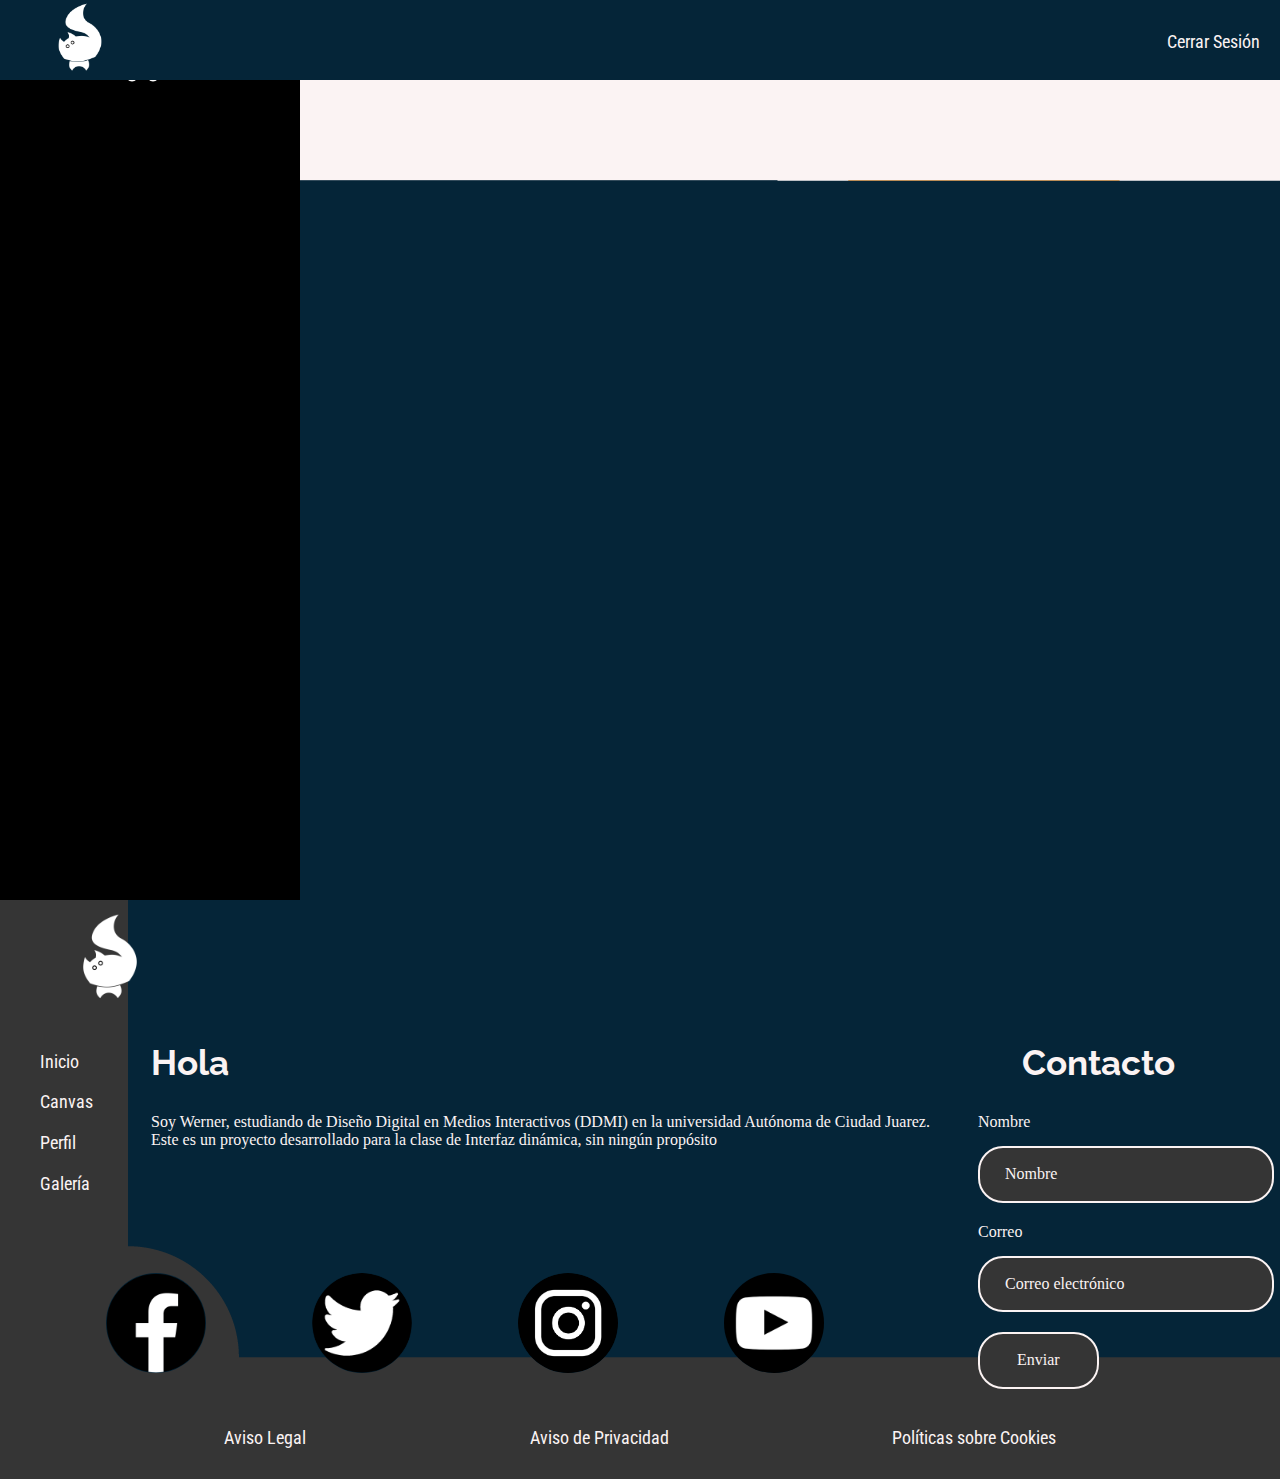
<file: LogIn.html>
<!DOCTYPE html>
<html lang="en">
<head>
    <meta charset="UTF-8">
    <meta name="viewport" content="width=device-width, initial-scale=1.0">
    <title>Login</title>
    <link rel="stylesheet" href="CSS/normalize.css">
    <link rel="stylesheet" href="CSS/style.CSS">
    <script>
        window.onload=function(){
    var Pantalla=document.getElementById("PantallaCarga")
    Pantalla.style.display="block"
    Pantalla.style.animation="CargarPantalla 3s forwards"
    }
    </script>
</head>
<body>
    <div id="PantallaCarga">
        <svg id="CargaSVG" viewBox="0 0 1000 1000" fill="none" xmlns="http://www.w3.org/2000/svg">
            <circle id="PEsclaretaI" cx="520" cy="500" r="43"  fill="white"/>
            <circle id="PEsclaretaD" cx="380" cy="500" r="43"  fill="white"/>
            <circle id="POjoI" cx="520" cy="500" r="34"  fill="black"/>
            <circle id="POjoD" cx="380" cy="500" r="34"  fill="black"/>
            </svg>
    </div>
    <nav>
        <ul>
            <li><a href="index.html"><img src="Img/Logo.png" height="80px" alt="Logo"></a></li>
            <li><a href="index.html">Cerrar Sesión</a></li>
        </ul>
    </nav>
    <div id="Contenido">
        <div id="Ticket">
            <div id="Fondo">
                <img src="Img/Fondo.png" alt="">
                <div class="contenido" id="oculto">
                    <div class="Datos">
                    <h2 id="info-nombre"></h2>
                    <p id="info-cuenta"></p>
                    <p id="info-fecha"></p>
                    <p id="info-trabajos"></p>
                    <h2>Accesos</h2>
                    <a id="GaleriaL" href="">Galería</a> 
                    <a id="CanvasL" href="">Canvas</a>
                    
                </div>
                </div>

            </div>
            <div class="contenedor-form">
                <div id="info-foto">

                </div>
                <form action="" id="formulario">
                    <h1>Iniciar sesión</h1>
                    <input type="text" name="nombreUsuario" id="nombreUsusario" placeholder="Usuario">
                    <input type="text" name="contraseña" id="contraseña" placeholder="Contraseña">
                    <input id="Btn" type="button" value="Continuar"  onclick="validarDatos(event)">
                </form>
                
            </div>
        </div>
    </div>
    <footer>
        <div id="Foot1">
            <img src="Img/Logo.png" alt="Logo">
        </div>
        <div id="Foot2">
            <div id="Foot2-1">
                <!-- Navegacion -->
                <ul>
                    <Li><a href="#">Inicio</a></Li>
                    <Li><a href="">Canvas</a></Li>
                    <Li><a href="">Perfil</a></Li>
                    <Li><a href="">Galería</a></Li>
                </ul>
            </div>
            <div id="Foot2-2">
                <!-- Contacto -->
                <h2>Hola</h2>
                Soy Werner, estudiando de Diseño Digital en Medios Interactivos (DDMI) en la universidad Autónoma de Ciudad Juarez. <br> Este es un proyecto desarrollado para la clase de Interfaz dinámica, sin ningún propósito <br> 
            </div>
            <div id="Foot2-3">
                <!-- Redes -->
                <a href=""> <img src="Img/fb.png" alt=""></a>
                <a href=""><img src="Img/tw.png" alt=""></a>
                <a href=""><img src="Img/igm.png" alt=""></a>
                <a href=""><img src="Img/yt.png" alt=""></a>
            </div>
            <div id="Foot2-4">
                <!-- Formulario -->
                <form>
                    <h2>Contacto</h2>
                    <div class="Input-group">
                        <label for="name">Nombre</label>
                        <input type="text" name="name" id="name" placeholder="Nombre">

                        <label for="email">Correo</label>
                        <input type="email" name="email" id="email" placeholder="Correo electrónico">

                        <input id="btn" type="button" type="submit" value="Enviar">
                    </div>
                </form>

            </div>
        </div>
        <div id="Foot3">
            <!-- Legal -->
            <a href="">Aviso Legal</a>
            <a href=""> Aviso de Privacidad</a>
            <a href="">Políticas sobre Cookies</a>
        </div>
    </footer>
    <script src="JS/formulario.js"></script>
</body>
</html>
</file>
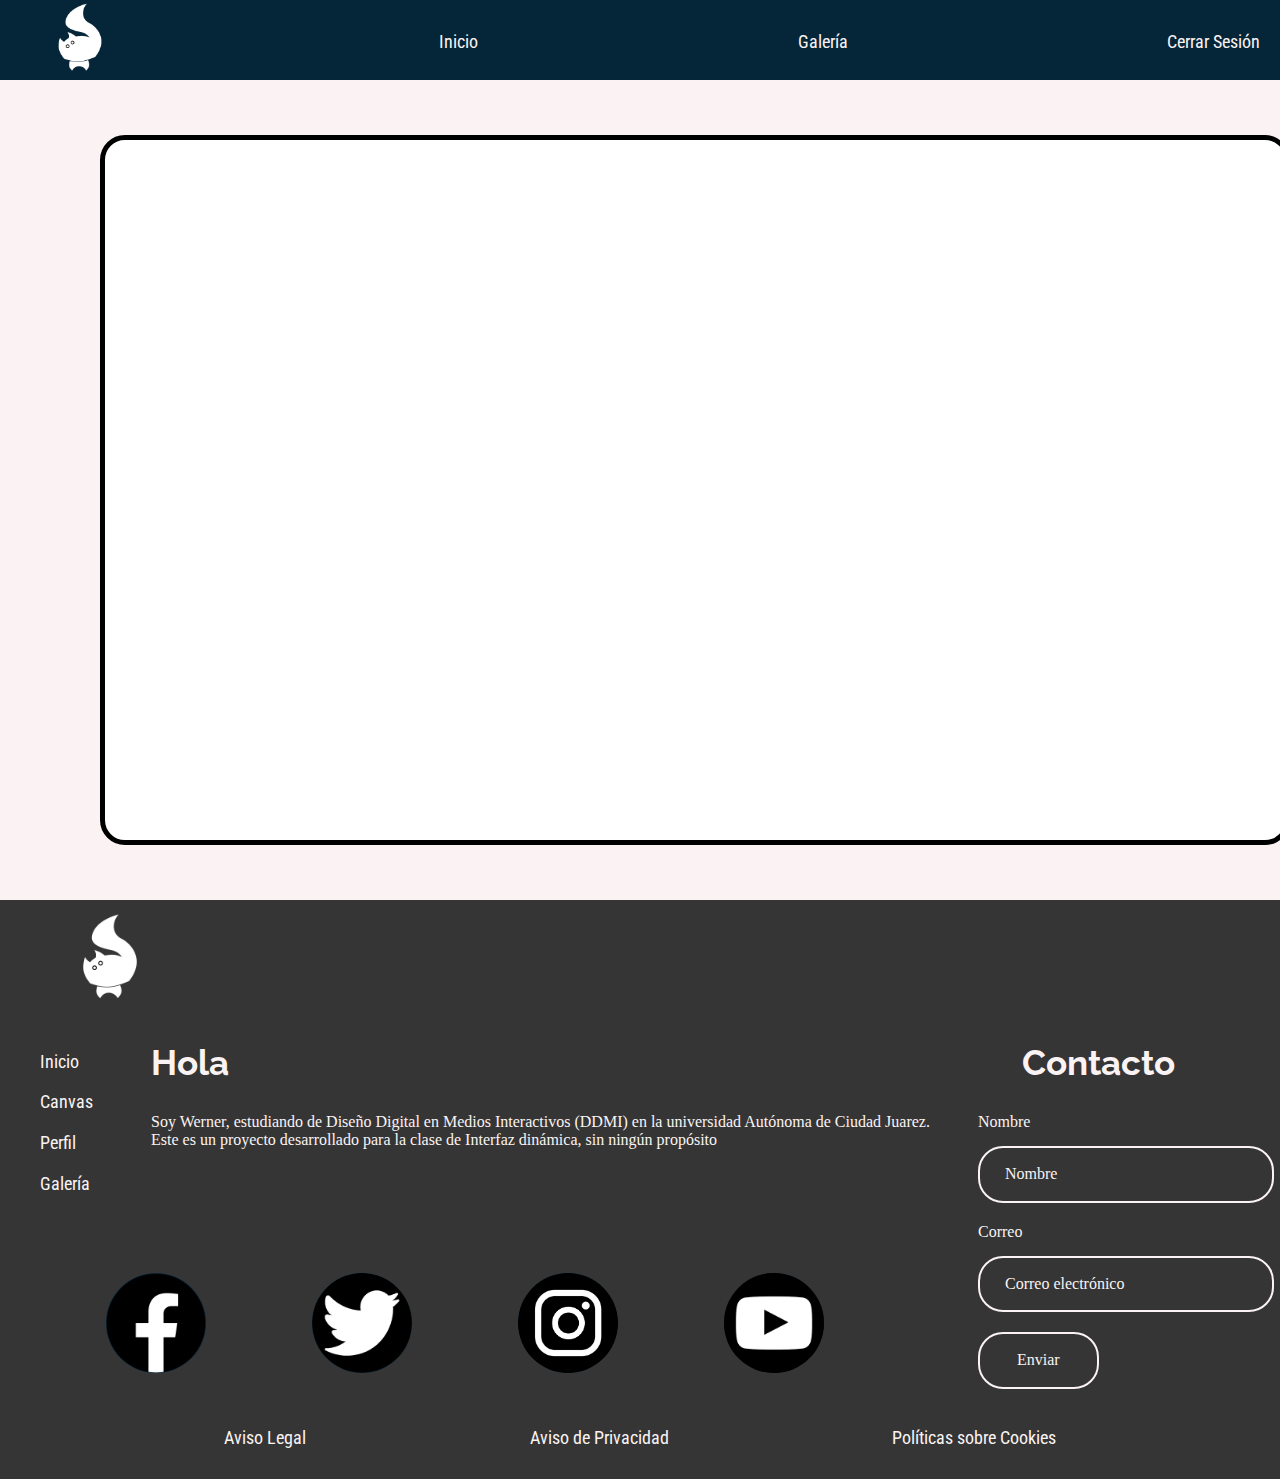
<file: ProyectoCanvas/Canvas.html>
<!DOCTYPE html>
<html lang="en">
<head>
    <meta charset="UTF-8">
    <meta name="viewport" content="width=device-width, initial-scale=1.0">
    <link rel="stylesheet" href="../CSS/normalize.css">
    <link rel="stylesheet" href="CSS/style.css">
    <link rel="stylesheet" href="../CSS/style.CSS">
    <title>Canvas</title>
    <script>
        window.onload=function(){
        var Pantalla=document.getElementById("PantallaCarga")
        Pantalla.style.display="block"
        Pantalla.style.animation="CargarPantalla 3s forwards"
    // Pantalla.style.transform="scale(.1)"
    // Pantalla.style.width="50%"
    // Pantalla.style.borderRadius="10000px"
    // Pantalla.style.left="25%"
}
    </script>
</head>
<body>
    <div id="PantallaCarga">
        <svg id="CargaSVG" viewBox="0 0 1000 1000" fill="none" xmlns="http://www.w3.org/2000/svg">
            <circle id="PEsclaretaI" cx="520" cy="500" r="43"  fill="white"/>
            <circle id="PEsclaretaD" cx="380" cy="500" r="43"  fill="white"/>
            <circle id="POjoI" cx="520" cy="500" r="34"  fill="black"/>
            <circle id="POjoD" cx="380" cy="500" r="34"  fill="black"/>
            </svg>
    </div>    
    <nav>
        <ul>
            <li><a href="/GaleriaArtistaAcesso.html"><img src="/Img/Logo.png" height="80px" alt="Logo"></a></li>
            <li><a href="#Lienzo">Inicio</a></li>
            <li><a href="../GaleriaArtistaAcesso.html">Galería</a></li>
            <li><a href="../index.html">Cerrar Sesión</a></li>
        </ul>
    </nav>

    <div id="Contenido-canvas">
        <div id="Lienzo">
        
            <canvas id="canvas" class="canvas" width="1180px" height="700px"
            onmouseout="levantarCursor(event)"
            onmousemove="presionando(event)"
            onmousedown="clickInicial(event)"
            onmouseup="levantarCursor()"
            onclick="dibujarFiguras(event)">
            </canvas>
        
        </div>
        <div id="Botones">
            <div id="Acciones">
                <input type="button" value="Dehacer" onclick="deshacer()">
                <input type="button" value="Goma" onclick="CambiarOpcion(4,event)">
                <input type="button" value="Lapiz" onclick="CambiarOpcion(5,event)">
                <input type="button" value="Borrar" onclick="borrar()">
                <input type="button" value="Guarda" onclick="GuardarCanvas()">

                <!-- <input type="number" value="" id="TamanoLinea"> -->            
            </div>
            <div id="OpLinea">
                <!-- <label class="lbl-rango-g-linea" id="lbl-rango-g-linea"></label> -->
                <p>Grosor de la linea</p>
                <input type="range" id="input-rango-g-linea" value="50" min="10" max="100" onchange="cambiarValor()"></input>
                <input type="color" id="color" value="#000000">
            </div>
            
            
            <!-- <input type="checkbox" id="figuraCuadrado" name="Figura" onchange="CambiarOpcion(3,event)"> -->
            
            
            
            <!-- <label for="figura">
                <img src="/Recursos/3.png" alt="">
            </label> -->
            <div id="OpImagen">
                <img id="img-drag" src="/ProyectoCanvas/Recursos/4.png" alt="">
                <!-- <label class="lbl-rango-img" id="lbl-rango-img"></label> -->
                <input type="button" value="Negativo" onclick="aplicarFiltro()">
                <input type="button" value="Escala de grises" onclick="aplicarFiltro2()">
                <input type="button" value="brillo" onclick="aplicarFiltro3()">
                <input type="button" value="contraste" onclick="aplicarFiltro4()">
            </div>
            
        
        
            <div id="figuras">
                <div class="cuadrado" onclick="CambiarOpcion(0,event)"></div>
                <div class="circulo" onclick="CambiarOpcion(1,event)"></div>
                <div class="linea" onclick="CambiarOpcion(2,event)"></div>
                <div id="img-seleccion" class="img-Selecion" onclick="CambiarOpcion(3,event)">
                    <input type="file" id="input-file-img" onchange="seleccionarImagen(event)">
                </div>
                <div>
                    <p>Tamaño de la imagen</p>
                    <input type="range" id="input-rango-img" value="50" min="10" max="100" onchange="txtImgRango()"></input>
                </div>
                
            </div>
        </div>
    </div>

    <footer>
        <div id="Foot1">
            <img src="/Img/Logo.png" alt="Logo">
        </div>
        <div id="Foot2">
            <div id="Foot2-1">
                <!-- Navegacion -->
                <ul>
                    <Li><a href="#">Inicio</a></Li>
                    <Li><a href="">Canvas</a></Li>
                    <Li><a href="">Perfil</a></Li>
                    <Li><a href="">Galería</a></Li>
                </ul>
            </div>
            <div id="Foot2-2">
                <!-- Contacto -->
                <h2>Hola</h2>
                Soy Werner, estudiando de Diseño Digital en Medios Interactivos (DDMI) en la universidad Autónoma de Ciudad Juarez. <br> Este es un proyecto desarrollado para la clase de Interfaz dinámica, sin ningún propósito <br> 
            </div>
            <div id="Foot2-3">
                <!-- Redes -->
                <a href=""> <img src="/Img/fb.png" alt=""></a>
                <a href=""><img src="/Img/tw.png" alt=""></a>
                <a href=""><img src="/Img/igm.png" alt=""></a>
                <a href=""><img src="/Img/yt.png" alt=""></a>
            </div>
            <div id="Foot2-4">
                <!-- Formulario -->
                <form>
                    <h2>Contacto</h2>
                    <div class="Input-group">
                        <label for="name">Nombre</label>
                        <input type="text" name="name" id="name" placeholder="Nombre">

                        <label for="email">Correo</label>
                        <input type="email" name="email" id="email" placeholder="Correo electrónico">

                        <input id="btn" type="button" type="submit" value="Enviar">
                    </div>
                </form>

            </div>
        </div>
        <div id="Foot3">
            <!-- Legal -->
            <a href="">Aviso Legal</a>
            <a href=""> Aviso de Privacidad</a>
            <a href="">Políticas sobre Cookies</a>
        </div>
    </footer>
</body>
<script src="../JS/Script.js"></script>
<script src="JS/canvas.js"></script>
<script src="JS/menu.js"></script>
<script src="JS/SeleccionArchivo.js"></script>
<script src="JS/DragandDrop.js"></script>
<script src="JS/filtros.js"></script>
</html>
</file>
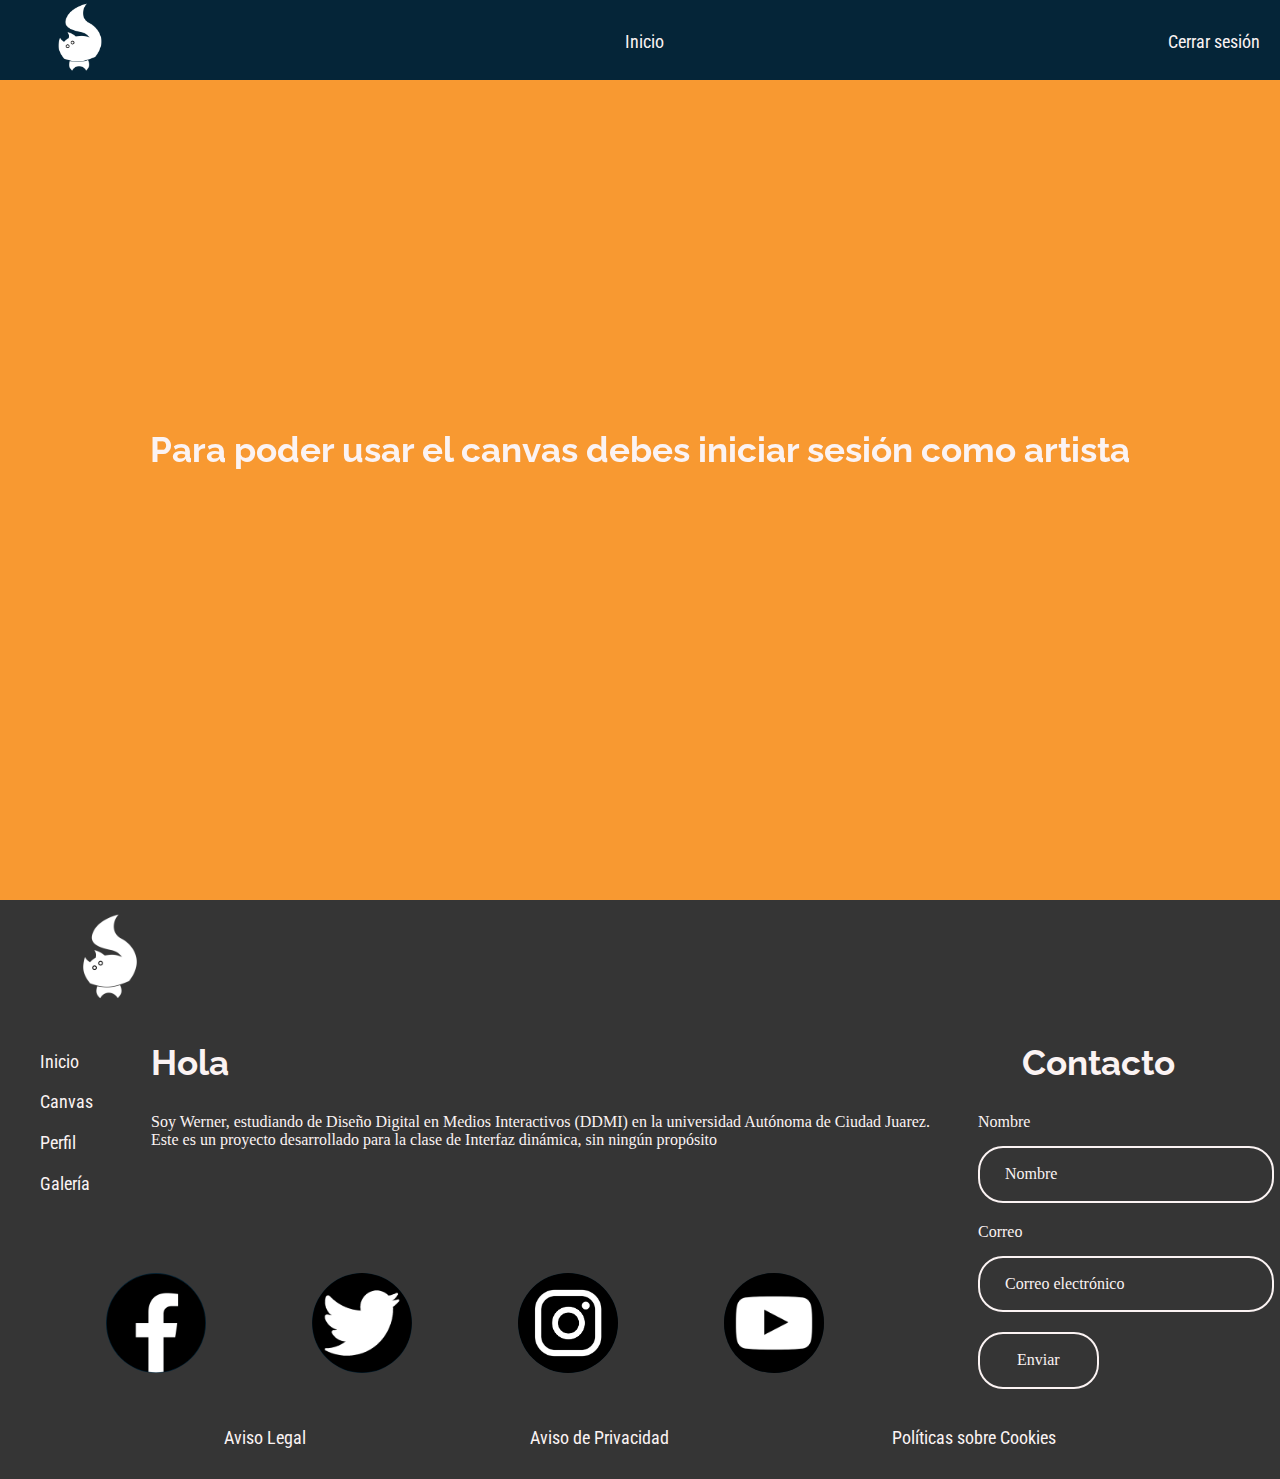
<file: ProyectoCanvas/CanvasInvitado.html>
<!DOCTYPE html>
<html lang="en">
<head>
    <meta charset="UTF-8">
    <meta name="viewport" content="width=device-width, initial-scale=1.0">
    <link rel="stylesheet" href="../CSS/normalize.css">
    <link rel="stylesheet" href="CSS/style.css">
    <link rel="stylesheet" href="../CSS/style.CSS">
    <title>Canvas</title>
    <script>
        window.onload=function(){
        var Pantalla=document.getElementById("PantallaCarga")
        Pantalla.style.display="block"
        Pantalla.style.animation="CargarPantalla 3s forwards"
    // Pantalla.style.transform="scale(.1)"
    // Pantalla.style.width="50%"
    // Pantalla.style.borderRadius="10000px"
    // Pantalla.style.left="25%"
}
    </script>
</head>
<body>
    <div id="PantallaCarga">
        <svg id="CargaSVG" viewBox="0 0 1000 1000" fill="none" xmlns="http://www.w3.org/2000/svg">
            <circle id="PEsclaretaI" cx="520" cy="500" r="43"  fill="white"/>
            <circle id="PEsclaretaD" cx="380" cy="500" r="43"  fill="white"/>
            <circle id="POjoI" cx="520" cy="500" r="34"  fill="black"/>
            <circle id="POjoD" cx="380" cy="500" r="34"  fill="black"/>
            </svg>
    </div>    
    <nav>
        <ul>
            <li><a href="/GaleriaArtista.html"><img src="/Img/Logo.png" height="80px" alt="Logo"></a></li>
            <li><a href="#Lienzo">Inicio</a></li>
            <li><a href="../index.html">Cerrar sesión</a></li>
        </ul>
    </nav>
    <div id="BloqueoUsuario">
        <h1>Para poder usar el canvas debes iniciar sesión como artista</h1>
    </div>
    <div id="Contenido-canvas">
 
        <div id="Lienzo">
        
            <canvas id="canvas" class="canvas" width="1180px" height="700px"
            onmouseout="levantarCursor(event)"
            onmousemove="presionando(event)"
            onmousedown="clickInicial(event)"
            onmouseup="levantarCursor()"
            onclick="dibujarFiguras(event)">
            </canvas>
        
        </div>
        <div id="Botones">
            <div id="Acciones">
                <input type="button" value="Dehacer" onclick="deshacer()">
                <input type="button" value="Goma" onclick="CambiarOpcion(4,event)">
                <input type="button" value="Lapiz" onclick="CambiarOpcion(5,event)">
                <input type="button" value="Borrar" onclick="borrar()">
                <input type="button" value="Guarda" onclick="GuardarCanvas()">

                <!-- <input type="number" value="" id="TamanoLinea"> -->            
            </div>
            <div id="OpLinea">
                <!-- <label class="lbl-rango-g-linea" id="lbl-rango-g-linea"></label> -->
                <p>Grosor de la linea</p>
                <input type="range" id="input-rango-g-linea" value="50" min="10" max="100" onchange="cambiarValor()"></input>
                <input type="color" id="color" value="#000000">
            </div>
            
            
            <!-- <input type="checkbox" id="figuraCuadrado" name="Figura" onchange="CambiarOpcion(3,event)"> -->
            
            
            
            <!-- <label for="figura">
                <img src="/Recursos/3.png" alt="">
            </label> -->
            <div id="OpImagen">
                <img id="img-drag" src="/ProyectoCanvas/Recursos/4.png" alt="">
                <!-- <label class="lbl-rango-img" id="lbl-rango-img"></label> -->
                <input type="button" value="Negativo" onclick="aplicarFiltro()">
                <input type="button" value="Escala de grises" onclick="aplicarFiltro2()">
                <input type="button" value="brillo" onclick="aplicarFiltro3()">
                <input type="button" value="contraste" onclick="aplicarFiltro4()">
            </div>
            
        
        
            <div id="figuras">
                <div class="cuadrado" onclick="CambiarOpcion(0,event)"></div>
                <div class="circulo" onclick="CambiarOpcion(1,event)"></div>
                <div class="linea" onclick="CambiarOpcion(2,event)"></div>
                <div id="img-seleccion" class="img-Selecion" onclick="CambiarOpcion(3,event)">
                    <input type="file" id="input-file-img" onchange="seleccionarImagen(event)">
                </div>
                <div>
                    <p>Tamaño de la imagen</p>
                    <input type="range" id="input-rango-img" value="50" min="10" max="100" onchange="txtImgRango()"></input>
                </div>
                
            </div>
        </div>
    </div>

    <footer>
        <div id="Foot1">
            <img src="/Img/Logo.png" alt="Logo">
        </div>
        <div id="Foot2">
            <div id="Foot2-1">
                <!-- Navegacion -->
                <ul>
                    <Li><a href="#">Inicio</a></Li>
                    <Li><a href="">Canvas</a></Li>
                    <Li><a href="">Perfil</a></Li>
                    <Li><a href="">Galería</a></Li>
                </ul>
            </div>
            <div id="Foot2-2">
                <!-- Contacto -->
                <h2>Hola</h2>
                Soy Werner, estudiando de Diseño Digital en Medios Interactivos (DDMI) en la universidad Autónoma de Ciudad Juarez. <br> Este es un proyecto desarrollado para la clase de Interfaz dinámica, sin ningún propósito <br> 
            </div>
            <div id="Foot2-3">
                <!-- Redes -->
                <a href=""> <img src="/Img/fb.png" alt=""></a>
                <a href=""><img src="/Img/tw.png" alt=""></a>
                <a href=""><img src="/Img/igm.png" alt=""></a>
                <a href=""><img src="/Img/yt.png" alt=""></a>
            </div>
            <div id="Foot2-4">
                <!-- Formulario -->
                <form>
                    <h2>Contacto</h2>
                    <div class="Input-group">
                        <label for="name">Nombre</label>
                        <input type="text" name="name" id="name" placeholder="Nombre">

                        <label for="email">Correo</label>
                        <input type="email" name="email" id="email" placeholder="Correo electrónico">

                        <input id="btn" type="button" type="submit" value="Enviar">
                    </div>
                </form>

            </div>
        </div>
        <div id="Foot3">
            <!-- Legal -->
            <a href="">Aviso Legal</a>
            <a href=""> Aviso de Privacidad</a>
            <a href="">Políticas sobre Cookies</a>
        </div>
    </footer>
</body>
<script src="../JS/Script.js"></script>
<script src="JS/canvas.js"></script>
<script src="JS/menu.js"></script>
<script src="JS/SeleccionArchivo.js"></script>
<script src="JS/DragandDrop.js"></script>
<script src="JS/filtros.js"></script>
</html>
</file>
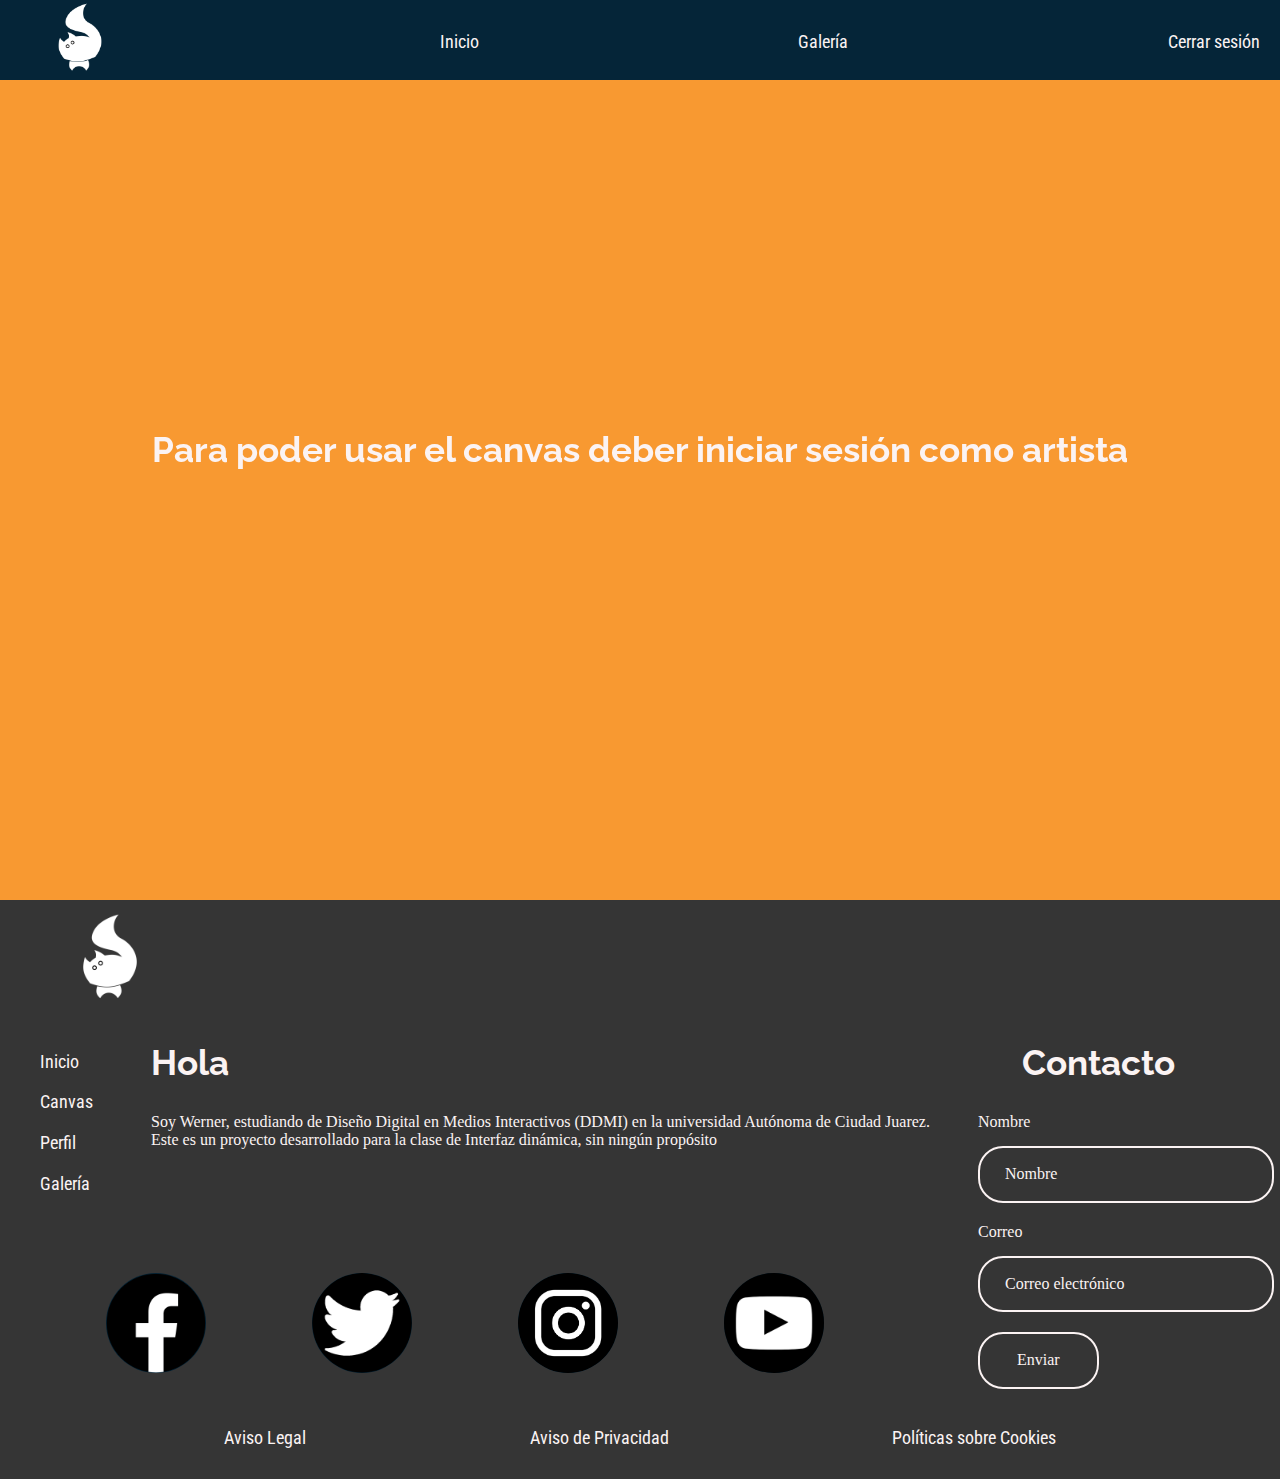
<file: ProyectoCanvas/CanvasNoLogin.html>
<!DOCTYPE html>
<html lang="en">
<head>
    <meta charset="UTF-8">
    <meta name="viewport" content="width=device-width, initial-scale=1.0">
    <link rel="stylesheet" href="../CSS/normalize.css">
    <link rel="stylesheet" href="CSS/style.css">
    <link rel="stylesheet" href="../CSS/style.CSS">
    <title>Canvas</title>
    <script>
        window.onload=function(){
        var Pantalla=document.getElementById("PantallaCarga")
        Pantalla.style.display="block"
        Pantalla.style.animation="CargarPantalla 3s forwards"
    // Pantalla.style.transform="scale(.1)"
    // Pantalla.style.width="50%"
    // Pantalla.style.borderRadius="10000px"
    // Pantalla.style.left="25%"
}
    </script>
</head>
<body>
    <div id="PantallaCarga">
        <svg id="CargaSVG" viewBox="0 0 1000 1000" fill="none" xmlns="http://www.w3.org/2000/svg">
            <circle id="PEsclaretaI" cx="520" cy="500" r="43"  fill="white"/>
            <circle id="PEsclaretaD" cx="380" cy="500" r="43"  fill="white"/>
            <circle id="POjoI" cx="520" cy="500" r="34"  fill="black"/>
            <circle id="POjoD" cx="380" cy="500" r="34"  fill="black"/>
            </svg>
    </div>    
    <nav>
        <ul>
            <li><a href="/index.html"><img src="/Img/Logo.png" height="80px" alt="Logo"></a></li>
            <li><a href="#Lienzo">Inicio</a></li>
            <li><a href="../index.html">Galería</a></li>
            <li><a href="../index.html">Cerrar sesión</a></li>
        </ul>
    </nav>
    <div id="BloqueoUsuario">
        <h1>Para poder usar el canvas deber iniciar sesión como artista</h1>
    </div>
    <div id="Contenido-canvas">
 
        <div id="Lienzo">
        
            <canvas id="canvas" class="canvas" width="1180px" height="700px"
            onmouseout="levantarCursor(event)"
            onmousemove="presionando(event)"
            onmousedown="clickInicial(event)"
            onmouseup="levantarCursor()"
            onclick="dibujarFiguras(event)">
            </canvas>
        
        </div>
        <div id="Botones">
            <div id="Acciones">
                <input type="button" value="Dehacer" onclick="deshacer()">
                <input type="button" value="Goma" onclick="CambiarOpcion(4,event)">
                <input type="button" value="Lapiz" onclick="CambiarOpcion(5,event)">
                <input type="button" value="Borrar" onclick="borrar()">
                <input type="button" value="Guarda" onclick="GuardarCanvas()">

                <!-- <input type="number" value="" id="TamanoLinea"> -->            
            </div>
            <div id="OpLinea">
                <!-- <label class="lbl-rango-g-linea" id="lbl-rango-g-linea"></label> -->
                <p>Grosor de la linea</p>
                <input type="range" id="input-rango-g-linea" value="50" min="10" max="100" onchange="cambiarValor()"></input>
                <input type="color" id="color" value="#000000">
            </div>
            
            
            <!-- <input type="checkbox" id="figuraCuadrado" name="Figura" onchange="CambiarOpcion(3,event)"> -->
            
            
            
            <!-- <label for="figura">
                <img src="/Recursos/3.png" alt="">
            </label> -->
            <div id="OpImagen">
                <img id="img-drag" src="/ProyectoCanvas/Recursos/4.png" alt="">
                <!-- <label class="lbl-rango-img" id="lbl-rango-img"></label> -->
                <input type="button" value="Negativo" onclick="aplicarFiltro()">
                <input type="button" value="Escala de grises" onclick="aplicarFiltro2()">
                <input type="button" value="brillo" onclick="aplicarFiltro3()">
                <input type="button" value="contraste" onclick="aplicarFiltro4()">
            </div>
            
        
        
            <div id="figuras">
                <div class="cuadrado" onclick="CambiarOpcion(0,event)"></div>
                <div class="circulo" onclick="CambiarOpcion(1,event)"></div>
                <div class="linea" onclick="CambiarOpcion(2,event)"></div>
                <div id="img-seleccion" class="img-Selecion" onclick="CambiarOpcion(3,event)">
                    <input type="file" id="input-file-img" onchange="seleccionarImagen(event)">
                </div>
                <div>
                    <p>Tamaño de la imagen</p>
                    <input type="range" id="input-rango-img" value="50" min="10" max="100" onchange="txtImgRango()"></input>
                </div>
                
            </div>
        </div>
    </div>

    <footer>
        <div id="Foot1">
            <img src="/Img/Logo.png" alt="Logo">
        </div>
        <div id="Foot2">
            <div id="Foot2-1">
                <!-- Navegacion -->
                <ul>
                    <Li><a href="#">Inicio</a></Li>
                    <Li><a href="">Canvas</a></Li>
                    <Li><a href="">Perfil</a></Li>
                    <Li><a href="">Galería</a></Li>
                </ul>
            </div>
            <div id="Foot2-2">
                <!-- Contacto -->
                <h2>Hola</h2>
                Soy Werner, estudiando de Diseño Digital en Medios Interactivos (DDMI) en la universidad Autónoma de Ciudad Juarez. <br> Este es un proyecto desarrollado para la clase de Interfaz dinámica, sin ningún propósito <br> 
            </div>
            <div id="Foot2-3">
                <!-- Redes -->
                <a href=""> <img src="/Img/fb.png" alt=""></a>
                <a href=""><img src="/Img/tw.png" alt=""></a>
                <a href=""><img src="/Img/igm.png" alt=""></a>
                <a href=""><img src="/Img/yt.png" alt=""></a>
            </div>
            <div id="Foot2-4">
                <!-- Formulario -->
                <form>
                    <h2>Contacto</h2>
                    <div class="Input-group">
                        <label for="name">Nombre</label>
                        <input type="text" name="name" id="name" placeholder="Nombre">

                        <label for="email">Correo</label>
                        <input type="email" name="email" id="email" placeholder="Correo electrónico">

                        <input id="btn" type="button" type="submit" value="Enviar">
                    </div>
                </form>

            </div>
        </div>
        <div id="Foot3">
            <!-- Legal -->
            <a href="">Aviso Legal</a>
            <a href=""> Aviso de Privacidad</a>
            <a href="">Políticas sobre Cookies</a>
        </div>
    </footer>
</body>
<script src="../JS/Script.js"></script>
<script src="JS/canvas.js"></script>
<script src="JS/menu.js"></script>
<script src="JS/SeleccionArchivo.js"></script>
<script src="JS/DragandDrop.js"></script>
<script src="JS/filtros.js"></script>
</html>
</file>
<file: CSS/style.CSS>
@font-face {
    font-family: Titulos ;
    src: url(/Font/Raleway-VariableFont_wght.ttf);
}
@font-face {
    font-family: Textos ;
    src: url(/Font/RobotoCondensed-VariableFont_wght.ttf);
}
:root{
    --Color-1: #f89931;
    --Color-2: #fbf3f3;
    --Color-3: #23768e;
    --Color-4: #052538;
    --Color-Footer1: #353535;
    
}
body{
    background-color: var(--Color-2);
    
}
html h1, h2, h3, h4{
    font-family: Titulos;
    font-size: 35px;
}
html p, a, li{
    font-family: Textos;
    font-size: 18px;
    
}
html{
    background-color: grey;
    margin: 0 auto;
    padding: 0;
}
nav{
    width: 100%;
    height: 80px;
    background-color: var(--Color-4) ;
    align-content: center;
    position: fixed; 
    top: 0; 
    z-index: 10000000; 
}
nav ul, li{
    padding-right: 10px;
    list-style: none;
    Display: flex;
    Justify-content: space-between;
    align-items: center;
    align-content: center;
    margin: 0;
}
#LandPage{
    width: 100%;
    height: 100vh;
    display: flex;
    overflow: hidden;
    align-content: center;
    align-items: center;
    justify-content: center;
    animation: AnimacionEntrada .9s forwards 2s;
}
@keyframes AnimacionEntrada {
    0%{
        transform: translateX(0);
    }
    100%{
    transform: translateX(-200px);
    }
}
#DescripcionPro h1{
    font-size: 100px;
}
#DescripcionPro{
    width: 40%;
    opacity: 0;
    flex-direction: column;
    display: flex;
    animation: AnimacionsEntrada2 3s forwards ;
}
@keyframes AnimacionsEntrada2 {
    0%{
        transform: translateX(1500px);
    }
    85%{ 
        opacity: 0;
    }
    100%{
        
        opacity: 100%;
    }
}
#SVG{
    width: 50%;
    height: 90Vh;
    display: grid;
    align-items: center;
    justify-items: center;
    position: relative;
}
#EsclaretaI{
    translate: -231px 329px;
    rotate: -35deg;
    animation: Parpadeo infinite ease-in-out 1.8s;
}
#EsclaretaD{
    translate: -269px 302px;
    rotate: -35deg;
    animation: Parpadeo2 infinite ease-in-out 1.8s;
}
@keyframes Parpadeo {

    90% {
        transform: none;
      }
      93% {
        transform: translateY(530px) scaleY(0)
      }
      100% {
        
      }
    
}
@keyframes Parpadeo2 {

    90% {
        transform: none;
      }
      93% {
        transform: translateY(580px) scaleY(0)
      }
      100% {
        
      }
    
}

#LogoSVG{
    width: auto;
    height: 100%;
    position: absolute;
}
#GatoLogo{
    transform: scale(0);
    transform-origin: center;
    animation: Inicio .3s forwards 3s;
}
@keyframes Inicio {
    0%{
        transform: scale(0) rotate(0);
    }
    100%{
        transform: scale(100%) rotate(360deg);
        }
}

#Galeria{
    width: 100%;
    height: auto;
    display: grid;
    grid-template-columns: 1fr 1fr 1fr;
    grid-template-rows: 1fr 1fr 1fr;
    row-gap: 10px;
    justify-items: center;
    margin-bottom: 0px;
    overflow: hidden;
    position: relative;
    padding-top: 100px;
}
/* 
Bloqueo por usuario */
#BloqueoUsuario{
    display: flex;
    position: absolute; 
    top: 0; 
    z-index: 99; 
    width: 100%;
    height: 100%;
    z-index: 10000;
    background-color: var(--Color-1);
    justify-items: center;
    justify-content: center;
    align-items: center;
}
#BloqueoUsuario h1{
    color: var(--Color-2);
    position: sticky;
    top: 0;
}
#IMG-Cont{
    background-color: none;
    width: 40%;
    height: 450px;
    border-radius: 300px;
    overflow: hidden;
    position: relative;
    margin-bottom: 100px;
    transition: .5s;
    cursor: pointer;
    border: 20px solid #242424;
    box-shadow:  .5em 1.5em 5px  rgba(0, 0, 0, 0.13);
    
}
#IMG-Cont:hover{
    border-radius: 300px 300px 20px 20px;
    transform: scale(1.2);
}
#IlusA1{
    width: 100%;
    height: 100%;
    background-image: url(../Img/1630165deb8b880aac50e39c5846c469.jpg);
    background-size: cover;
    background-repeat: no-repeat;
    background-position: center;
    
}
#IlusA2{
    width: 100%;
    height: 100%;
    background-image: url(../Img/1cc369a9bae9ce9d7f802a1c86758a45.jpg);
    background-size: cover;
    background-repeat: no-repeat;

}
#IlusA3{
    width: 100%;
    height: 100%;
    background-image: url(../Img/28c0bb196c9c43a3a98e85d99fadd2b2.jpg);
    background-size: cover;
    background-repeat: no-repeat;
}
#IlusA4{
    width: 100%;
    height: 100%;
    background-image: url(../Img/3af7190ca8ba373de08ac82deee6cc05.jpg);
    background-size: cover;
    background-repeat: no-repeat;
    background-position: center;
}
#IlusA5{
    width: 100%;
    height: 100%;
    background-image: url(../Img/3cb4ab148b3aa826d2592756a1a2997b.jpg);
    background-size: cover;
    background-repeat: no-repeat;
    background-position: center;
}
#IlusA6{
    width: 100%;
    height: 100%;
    background-image: url(../Img/bcc8db2ae92e9b165177559330445474.jpg);
    background-size: cover;
    background-repeat: no-repeat;
    background-position: center;
}
#IlusA7{
    width: 100%;
    height: 100%;
    background-image: url(../Img/dbbf04b44bc462005e7450606ea91fce.jpg);
    background-size: cover;
    background-repeat: no-repeat;
    background-position: center;
}
#IlusA8{
    width: 100%;
    height: 100%;
    background-image: url(../Img/f26a938667ecf0728436b559cc67a66b.jpg);
    background-size: cover;
    background-repeat: no-repeat;
    background-position: center;
}
#IlusA9{
    width: 100%;
    height: 100%;
    background-image: url(../Img/ffcfbd71929e4645a93c645a400d6aa3.jpg);
    background-size: cover;
    background-repeat: no-repeat;
    background-position: center;
}
#InfA1{
    width: 100%;
    height: 50%;
    background-color: var(--Color-1);
    position: absolute;
    top: 300px;
    padding-left: 20px;
    opacity: 0;
    transition: .5s;
}
#InfA2{
    width: 100%;
    height: 50%;
    background-color: var(--Color-1);
    position: absolute;
    top: 300px;
    padding-left: 20px;
    opacity: 0;
    transition: .5s;
}
#InfA3{
    width: 100%;
    height: 50%;
    background-color: var(--Color-1);
    position: absolute;
    top: 300px;
    padding-left: 20px;
    opacity: 0;
    transition: .5s;
}
#InfA4{
    width: 100%;
    height: 50%;
    background-color: var(--Color-1);
    position: absolute;
    top: 300px;
    padding-left: 20px;
    opacity: 0;
    transition: .5s;
}
#InfA5{
    width: 100%;
    height: 50%;
    background-color: var(--Color-1);
    position: absolute;
    top: 300px;
    padding-left: 20px;
    opacity: 0;
    transition: .5s;
}
#InfA6{
    width: 100%;
    height: 50%;
    background-color: var(--Color-1);
    position: absolute;
    top: 300px;
    padding-left: 20px;
    opacity: 0;
    transition: .5s;
}
#InfA7{
    width: 100%;
    height: 50%;
    background-color: var(--Color-1);
    position: absolute;
    top: 300px;
    padding-left: 20px;
    opacity: 0;
    transition: .5s;
}
#InfA8{
    width: 100%;
    height: 50%;
    background-color: var(--Color-1);
    position: absolute;
    top: 300px;
    padding-left: 20px;
    opacity: 0;
    transition: .5s;
}
#InfA9{
    width: 100%;
    height: 50%;
    background-color: var(--Color-1);
    position: absolute;
    top: 300px;
    padding-left: 20px;
    opacity: 0;
    transition: .5s;
}

.InfoOC{
    width: 100%;
    height: 50%;
    background-color:var(--Color-1);
    position: absolute;
    top: 250px;
    padding-left: 20px;
    display: none;
}
footer{
    width: 100%;
    height: auto;
    display: flex;
    flex-direction: column;
    background-color: var(--Color-Footer1);
}
#Foot1{
    width: 80%;
    height: auto;
    
}
#Foot1 img{
    height: 100px;
    margin-top: 10px;
    margin-left: 60px;
}
#Foot2{
    width: 100%;
    height: auto;
    display: grid;
    grid-template-areas: 
    "N C F F"
    "R R F F";
    justify-content: space-between;
    column-gap: normal;
    
}
#Foot2-1{
    width: 100%;
    height: auto;
    display: flex;
    align-items: center;
    grid-area: N;
}
#Foot2-1 li, a{
    list-style:none;
    text-decoration: none;
    color: var(--Color-2);
    font-size: 18px;
    padding-bottom: 10px;
}
#Foot2-2{
    width: 100%;
    height: auto;
    grid-area: C;
    color: var(--Color-2);
}
#Foot2-3{
    width: 100%;
    height: auto;
    display: flex;
    align-items: center;
    justify-content: space-evenly;
    grid-area: R;
    
}
#Foot2-3 img{
    width: 100px;
    height: 100px;
    background-color: #052538;
    border-radius: 100%;
}
#Foot2-4{
    width: 80%;
    height: auto;
    color: var(--Color-2);
    grid-area: F;
}
footer form{
    width: 100%;
    display: flex;
    flex-direction: column;
    align-items: center;
    justify-content: center;
    text-align: center;
}
.Input-group{
    width: 100%;
    display: flex;
    flex-direction: column;
    text-align: left;
}
footer label{
    color: var(--Color-2);
    margin-bottom: 15px;
}
footer input{
    width: 100%;
    padding: 17px 25px;
    border-radius: 25px;
    margin-bottom: 20px;
    background-color: var(--Color-Footer1);
    border: 2px solid var(--Color-2);
    color: var(--Color-2);
    outline: none;
}
footer input::placeholder, textarea::placeholder{
    color: var(--Color-2);

}
footer #btn{ 
    width: 50%;
    color: var(--Color-2);
    background-color: var(--Color-Footer1);
    cursor: pointer;
}
footer #btn:hover{
    background-color: var(--Color-2);
    color: black;
}
#Foot3{
    width: 100%;
    height: 70px;
    Display: flex;
    Justify-content: space-evenly;
    align-items: center;
    
}

/* Log in y perfil */

#Contenido{ 
    width: 100%;
    height: 100vh;
    background-color: var(--Color-2);
    display: flex;
    align-content: center;
    align-items: center;
    justify-content: center;
}
.Datos a{
   padding: 10px;
   background-color: var(--Color-1);
   border-radius: 30px;
}

#Ticket{
    width: 80%;
    height: 60%;
    background-image: url(/Img/Fondo.png);
    background-size: contain;
    background-repeat: no-repeat;
    display: grid ;
    grid-template-columns: 2fr 1fr;
}

.contenido{
    background-color: var(--Color-4);
    color: var(--Color-2);
    width: 80%;
    height: auto;
    display: none;
    margin-top: 5%;
    grid-template-rows: 1fr;
    column-gap: 5%;
    justify-content: space-between;
    align-items: center;
    border-radius: 25px;
    margin-left: 10%;
}

.contenedor-form {
    width: 100%;
    height: 80%;
    display: flex;
    flex-direction: column;
    align-items: center;
    justify-content: center;
    text-align: center;
}
#info-foto img{
    width: 70%;
    height: auto;
    border-radius: 25px; 
    border: 10px solid var(--Color-2);
    
}

#formulario{
    width: 60%;
    display: flex;
    flex-direction: column;
}

#formulario input{
    width: 100%;
    padding-top: 20px;
    padding-bottom: 20px;
    border-radius: 25px;
    margin-bottom: 30px;
    background-color: var(--Color-2);
    border: 2px solid var(--Color-2);
    color: var(--Color-Footer1);
    outline: none;
    box-shadow: 10px 15px 10px 0 rgba(0, 0, 0, 0.308);
}

.contenedor-form #Btn{ 
    width: 30%;
    border-radius: 25px;
    padding-top: 15px;
    padding-bottom: 15px;
    color: var(--Color-Footer1);
    background-color: var(--Color-2);
    border: 2px solid var(--Color-2);
    cursor: pointer;
    box-shadow: 10px 15px 10px 0 rgba(0, 0, 0, 0.308);
}
.contenedor-form #Btn:hover{
    background-color: var(--Color-1);
    color: black;
}

/* Animaciones */

.Oculto{
    opacity: 0;
    filter: blur(5px);
    transform: translateX(-100%);
    transition: all 5s;
}

.show{
    opacity: 1;
    filter: blur(0);
    transform: translateY(0);
    transition: 5s;
}

/* Tamaño completo  */

.modal {
    display: none; /* Hidden by default */
    position: fixed; /* Stay in place */
    z-index: 100; /* Sit on top */
    padding-top: 100px; /* Location of the box */
    left: 0;
    top: 60px;
    width: 100%; /* Full width */
    height: 80vh; /* Full height */
    overflow: auto; /* Enable scroll if needed */
    background-color: rgb(0,0,0); /* Fallback color */
    background-color: var(--Color-1);
    background-position: center;
    background-size:contain;
    background-repeat: no-repeat;
  }
  .modal p{
    color: var(--Color-2);
    font-family: Titulos;
    font-size: 32px;
  }
  
  /* Modal Content (image) */
  .modal-content {
    margin-left: 50px;
    margin-bottom: 200px;
    display: flex;
    flex-direction: column-reverse;
    width: 80%;
    max-width: 700px;

  }
  
  /* Caption of Modal Image */
  #caption {
    margin: auto;
    display: block;
    width: 80%;
    max-width: 700px;
    text-align: center;
    color: #ccc;
    padding: 10px 0;
    height: 150px;
  }
  
  /* Add Animation */
  .modal, #caption {  
    animation-name: zoom;
    animation-duration: 0.2s;
  }
  
  @keyframes zoom {
    from {
        transform: scaleY(1) scaleX(.1)
        } 
    to {transform: scaleX(1)}
  }
  
  /* The Close Button */
  .close {
    position: absolute;
    top: 15px;
    right: 35px;
    color: #f1f1f1;
    font-size: 100px;
    font-weight: bold;
    transition: 0.3s;
  }
  
  .close:hover,
  .close:focus {
    color: #bbb;
    text-decoration: none;
    cursor: pointer;
  }


  #PantallaCarga{
    display: none; /* Hidden by default */
    position: absolute; /* Stay in place */
    z-index: 100; /* Sit on top */
    /* left: 0; */
    top: 0;
    /* width: 100%;  */
    height: 100%; 
    overflow: hidden; /* Enable scroll if needed */
    background-color: rgb(0, 0, 0); /* Fallback color */
    background-position: center;
    background-size:contain;
    background-repeat: no-repeat;
    /* border-radius: 0px; */
    /* transform: scale(0.1); */
    /* transition: .3s ease-in-out .3s; */
    animation: none;
  }

  @keyframes CargarPantalla {
    0%{
        width: 100%;
        height: 100%;
        border-radius: 0px;
        left: 0%;
        transform: scale(1);
    }
    80%{
        width: 100%;
        height: 100%;
        border-radius: 0px;
        left: 0%;
        transform: scale(1);
    }
    /* 80%{
        width: 50%;
        border-radius: 1000px;
        transform: scale(.2);
        left: 25%;

    }
    99%{
        width: 50%;
        border-radius: 1000px;
        transform: scale(.2);
        left: 25%;
    } */
    100%{
        display: none;
        width: 50%;
        border-radius: 1000px;
        transform: scale(0);
        left: 25%; 
    }
  }
  #CargaSVG{
    width: 50%;
    margin-left: 25%;

  }

  
    #PEsclaretaI{
    animation: Guiño2 1s ease-in ;
}
    #PEsclaretaD{
    transform-origin: center;
    animation: Guiño 2s ease-in;
}
@keyframes Guiño {
    0%{
        transform-origin: center;
        transform:scaleY(0)
    }
    40%{
        transform-origin: center;
        transform:scaleY(0)
    }
    50% {
        transform-origin: center;
        transform: none;
      }
    90% {
        transform-origin: center;
        transform: none;
      }
    95% {
        transform-origin: center;
        transform:scaleY(0)
      }
    100% {
        transform-origin: center;
        transform: none;
      }
    
}
@keyframes Guiño2 {
    0%{
        transform-origin: center;
        transform:scaleY(0)
    }
    90%{
        transform-origin: center;
        transform:scaleY(0)
    }
    100% {
        transform-origin: center;
        transform: none;
      }
    
}
</file>
<file: ProyectoCanvas/CSS/style.css>
:root {
    --Color-1: #f89931;
    --Color-2: #fbf3f3;
    --Color-3: #23768e;
    --Color-4: #052538;
    --Color-Footer1: #353535;
    --bg-color: #FEE7B5;
    --bt-color: #ED5D40;
  }
 

#Contenido-canvas{
    width: 100%;
    height: 100vh;
    display: grid;
    margin-left: 50px;
    grid-template-columns: 2fr 1fr;
    grid-row: 1fr;
    justify-content: center;
    justify-items: center;
    align-items: center;
    
}
body{
    overflow: hidden;
    width: 100%;
    height: auto;
}

  
#Lienzo{
    width: 80%;
    height: 70%;
    background-color: var(--Color-2);
    filter: contrast();
}

.canvas{
    border: 5px solid;
    border-color: black;
    background-color: white;
    border-radius: 25px;
 
}
#Botones{
    width: 50%;
    height: 60%;
    display: grid;
    grid-template-areas: 
    "A"
    "B"
    "C"
    "D"
    ;
}
/* #Botones input{
    height: 50px;
    border-radius: 5px;
    background-color:var(--bt-color) ;
} */


#Acciones{
    width: 100%;
    height: auto;
    grid-area: A;   
}
#OpLinea{
    width: 100%;
    height: auto;
    grid-area: B;
}
#OpImagen{
    width: 100%;
    height: auto;
    grid-area: C;
    display: grid;
}
#figuras{
    width: 100%;
    height: auto;
    grid-area: D;
    display: grid;
    grid-template-columns: 1fr 1fr;
    grid-template-rows: 1fr 1fr 1fr;
}
.img-Selecion{
    width: 100px;
    height: 100px;
    background-image: url("../Recursos/3.png");
    background-repeat: no-repeat;
    background-position: center;
    background-size: cover;
    display: flex;
    flex-direction: column-reverse;
    cursor: pointer;
}
.img-Selecion:hover{
    background-color: #ca7b26;
}
.img-Selecion input{
    background-color: none;  
}
.cuadrado{
    width: 100px;
    height: 100px;
    background-color: var(--Color-1);
    border-radius: 5px;
    background-image: url(/ProyectoCanvas/Recursos/Iconos/cuadrado.png);
    background-size: cover;
    cursor: pointer;
}
.cuadrado:hover{
    background-color: #ca7b26;
}
.circulo{
    width: 100px;
    height: 100px;
    background-color: var(--Color-1);
    border-radius: 5px;
    background-image: url(/ProyectoCanvas/Recursos/Iconos/Circulo.png);
    background-size: cover;
    cursor: pointer;
}
.circulo:hover{
    background-color: #ca7b26;
}
.linea{
    width: 100px;
    height: 100px;
    background-color: var(--Color-1);
    border-radius: 5px;
    background-image: url(/ProyectoCanvas/Recursos/Iconos/linea-diagonal.png);
    background-size: cover;
    cursor: pointer;
}
.linea:hover{
    background-color: #ca7b26;
}



#BloqueoUsuario{
    display: flex;
    position: absolute; 
    top: 1000px; 
    z-index: 0; 
    width: 150%;
    height: 100%;
    z-index: 10000;
    background-color: var(--Color-1);
    justify-items: center;
    justify-content: center;
    align-items: center;
}
#BloqueoUsuario h1{
    color: var(--Color-2);
    position: sticky;
    top: 0;
}
</file>
